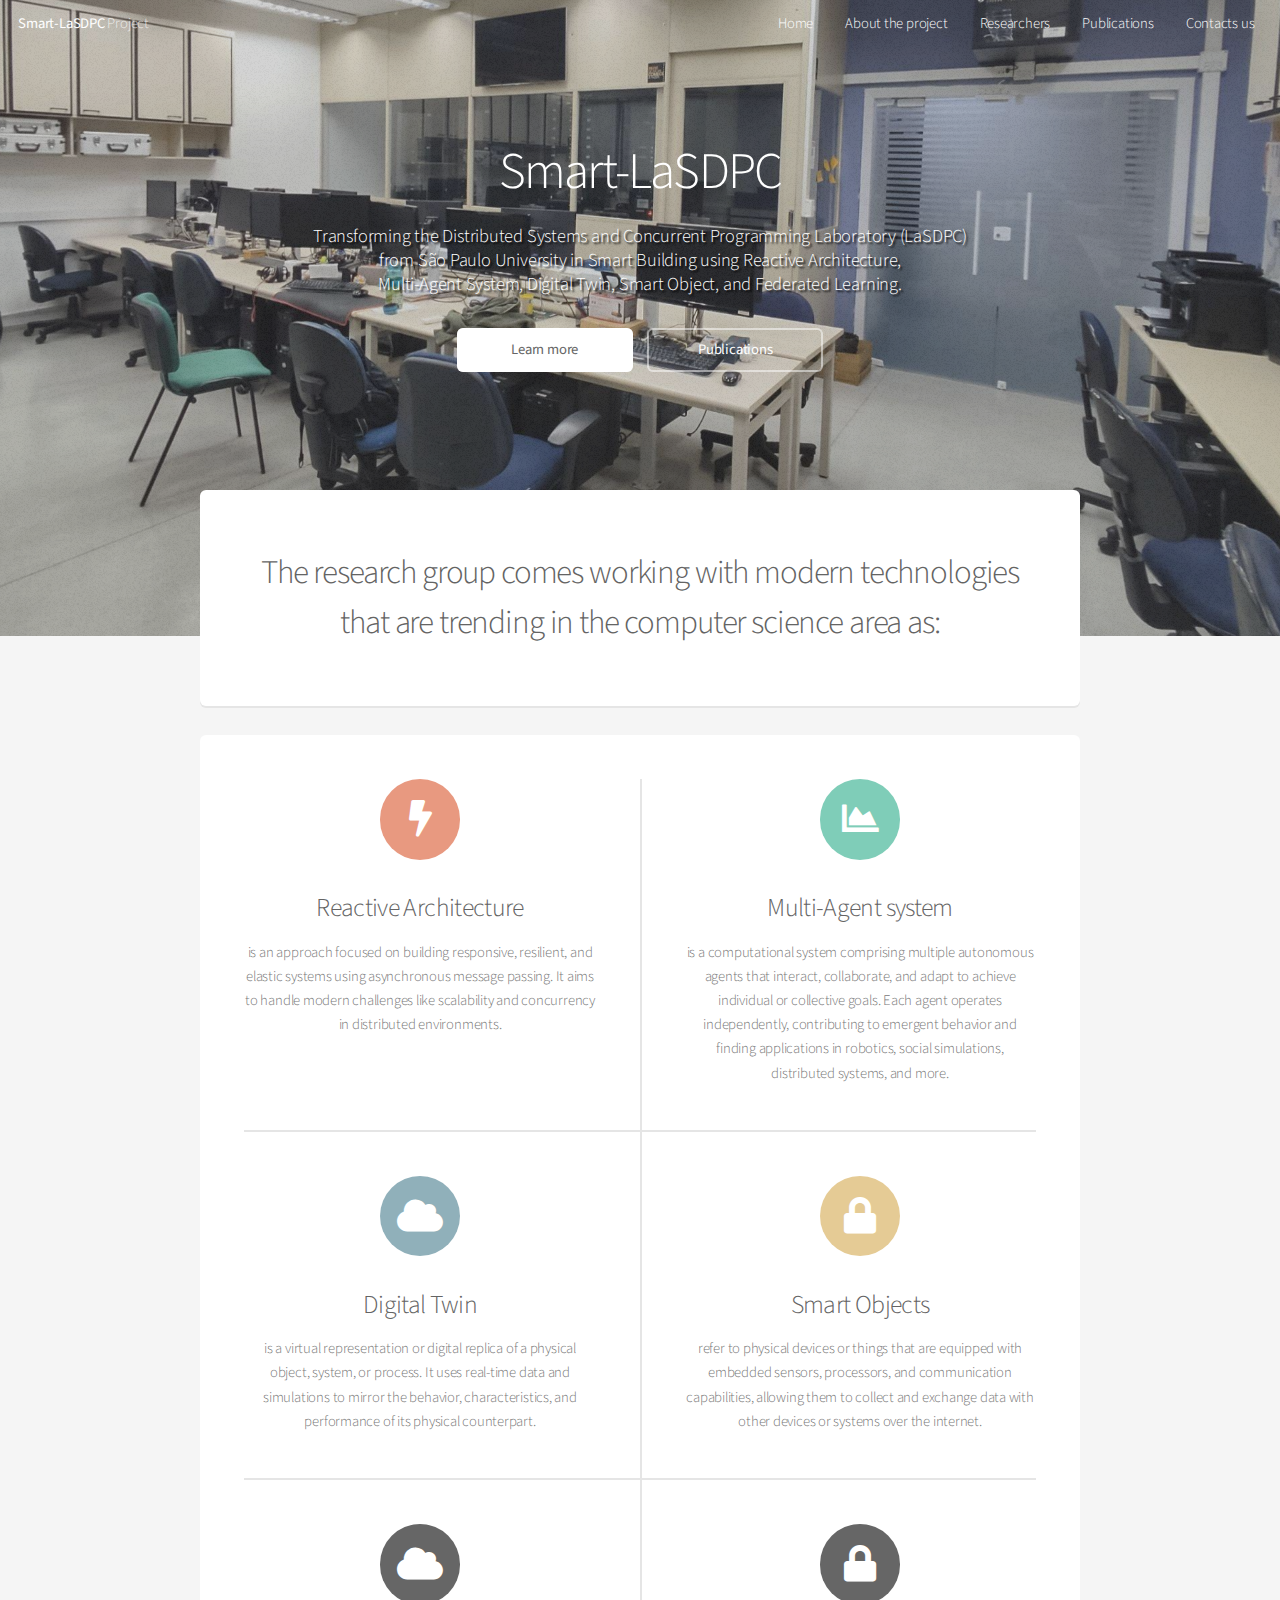
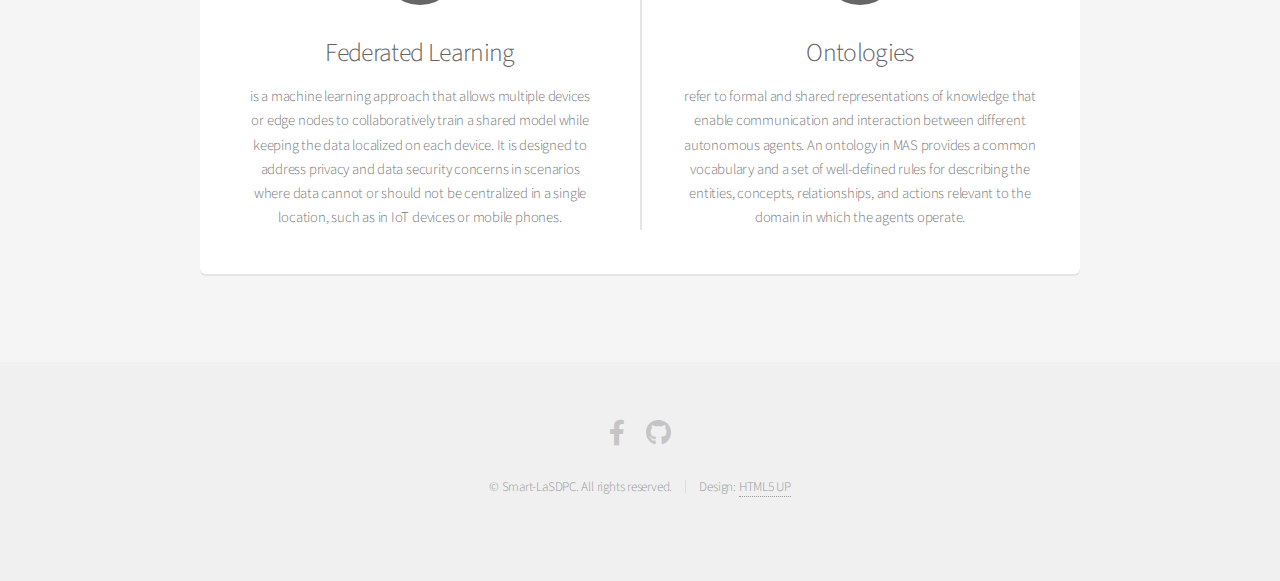
<file: index.html>
<!DOCTYPE HTML>
<!--
	Smart LaSDPC
	html5up.net | @ajlkn
	Free for personal and commercial use under the CCA 3.0 license (html5up.net/license)
-->
<html>
	<head>
		<title>Smart LaSDPC</title>
		<meta charset="utf-8" />
		<meta name="viewport" content="width=device-width, initial-scale=1, user-scalable=no" />
		<link rel="stylesheet" href="assets/css/main.css" /> 
		<meta name="description" content="Smart Building project that consists in monitoring context-aware of LaSDPC from ICMC-USP"/>
  		<meta name="keywords" content="iot, context-aware, smart building, reactive architecture"/>
  		<meta name="author" content="LaSDPC"/>
  		<link rel="shortcut icon" href="images/favicon.png" type="image/x-icon" />
	</head>
	<body class="landing is-preload">
		<div id="page-wrapper">

			<!-- Header -->
				<header id="header" class="alt">
					<h1><a href="index.html">Smart-LaSDPC</a> Project</h1>
					<nav id="nav">
						<ul>
							<li><a href="index.html">Home</a></li>
							<li><a href="about-project.html">About the project</a> </li>
							<li><a href="researchers.html">Researchers</a> </li>
							<li><a href="publications.html">Publications</a></li>
							<li><a href="contact-us.html">Contacts us</a></li>
						</ul>
					</nav>
				</header>

			<!-- Banner -->
				<section id="banner">
					<h2>Smart-LaSDPC</h2>					
					<p style="text-shadow: 2px 2px 2px #000000;">Transforming the Distributed Systems and Concurrent Programming Laboratory (LaSDPC)<br>from São Paulo University in Smart Building using Reactive Architecture,<br> Multi-Agent System, Digital Twin, Smart Object, and Federated Learning.</p>				
					
					<ul class="actions special">
						<li><a href="about-project.html" class="button primary">Learn more</a></li>
						<li><a href="publications.html" class="button">Publications</a></li>
					</ul>
				</section>

			<!-- Main -->
				<section id="main" class="container">

					<section class="box special">
						<header class="major">
							<h2>The research group comes working with modern technologies that are trending in the computer science area as:</h2>							
						</header>
						<!--span class="image featured"><img src="images/pic01.jpg" alt="" /></span-->
					</section>

					<section class="box special features">
						<div class="features-row">
							<section>
								<span class="icon solid major fa-bolt accent2"></span>
								<h3>Reactive Architecture</h3>
								<p> is an approach focused on building responsive, resilient, and elastic systems using asynchronous message passing. It aims to handle modern challenges like scalability and concurrency in distributed environments.</p>
							</section>
							<section>
								<span class="icon solid major fa-chart-area accent3"></span>
								<h3>Multi-Agent system</h3>
								<p> is a computational system comprising multiple autonomous agents that interact, collaborate, and adapt to achieve individual or collective goals. Each agent operates independently, contributing to emergent behavior and finding applications in robotics, social simulations, distributed systems, and more.</p>
							</section>
						</div>
						<div class="features-row">
							<section>
								<span class="icon solid major fa-cloud accent4"></span>
								<h3>Digital Twin</h3>
								<p>is a virtual representation or digital replica of a physical object, system, or process. It uses real-time data and simulations to mirror the behavior, characteristics, and performance of its physical counterpart.</p>
							</section>
							<section>
								<span class="icon solid major fa-lock accent5"></span>
								<h3>Smart Objects</h3>
								<p>refer to physical devices or things that are equipped with embedded sensors, processors, and communication capabilities, allowing them to collect and exchange data with other devices or systems over the internet.</p>
							</section>
						</div>
						<div class="features-row">
							<section>
								<span class="icon solid major fa-cloud accent6"></span>
								<h3>Federated Learning</h3>
								<p>is a machine learning approach that allows multiple devices or edge nodes to collaboratively train a shared model while keeping the data localized on each device. It is designed to address privacy and data security concerns in scenarios where data cannot or should not be centralized in a single location, such as in IoT devices or mobile phones.</p>
							</section>
							<section>
								<span class="icon solid major fa-lock accent7"></span>
								<h3>Ontologies</h3>
								<p>refer to formal and shared representations of knowledge that enable communication and interaction between different autonomous agents. An ontology in MAS provides a common vocabulary and a set of well-defined rules for describing the entities, concepts, relationships, and actions relevant to the domain in which the agents operate.</p>
							</section>
						</div>						
					</section>

					<!--div class="row">
						<div class="col-6 col-12-narrower">

							<section class="box special">
								<span class="image featured"><img src="images/pic02.jpg" alt="" /></span>
								<h3>Sed lorem adipiscing</h3>
								<p>Integer volutpat ante et accumsan commophasellus sed aliquam feugiat lorem aliquet ut enim rutrum phasellus iaculis accumsan dolore magna aliquam veroeros.</p>
								<ul class="actions special">
									<li><a href="#" class="button alt">Learn More</a></li>
								</ul>
							</section>

						</div>
						<div class="col-6 col-12-narrower">

							<section class="box special">
								<span class="image featured"><img src="images/pic03.jpg" alt="" /></span>
								<h3>Accumsan integer</h3>
								<p>Integer volutpat ante et accumsan commophasellus sed aliquam feugiat lorem aliquet ut enim rutrum phasellus iaculis accumsan dolore magna aliquam veroeros.</p>
								<ul class="actions special">
									<li><a href="#" class="button alt">Learn More</a></li>
								</ul>
							</section>

						</div>
					</div-->

				</section>

			<!-- CTA -->
				<!--section id="cta">

					<h2>Sign up for beta access</h2>
					<p>Blandit varius ut praesent nascetur eu penatibus nisi risus faucibus nunc.</p>

					<form>
						<div class="row gtr-50 gtr-uniform">
							<div class="col-8 col-12-mobilep">
								<input type="email" name="email" id="email" placeholder="Email Address" />
							</div>
							<div class="col-4 col-12-mobilep">
								<input type="submit" value="Sign Up" class="fit" />
							</div>
						</div>
					</form>

				</section-->

			<!-- Footer -->
			<footer id="footer">
					<ul class="icons">
						<!--li><a href="#" class="icon brands fa-twitter"><span class="label">Twitter</span></a></li-->
						<li><a href="https://www.facebook.com/lasdpc.icmc" class="icon brands fa-facebook-f"><span class="label">Facebook</span></a></li>
						<!--li><a href="#" class="icon brands fa-instagram"><span class="label">Instagram</span></a></li-->
						<li><a href="https://github.com/Smart-LaSDPC" class="icon brands fa-github"><span class="label">Github</span></a></li>
						<!--li><a href="#" class="icon brands fa-dribbble"><span class="label">Dribbble</span></a></li-->
						<!--li><a href="#" class="icon brands fa-google-plus"><span class="label">Google+</span></a></li-->
					</ul>
					<ul class="copyright">
						<li>&copy; Smart-LaSDPC. All rights reserved.</li><li>Design: <a href="http://html5up.net">HTML5 UP</a></li>
					</ul>				
			</footer>	

		</div>

		<!-- Scripts -->
			<script src="assets/js/jquery.min.js"></script>
			<script src="assets/js/jquery.dropotron.min.js"></script>
			<script src="assets/js/jquery.scrollex.min.js"></script>
			<script src="assets/js/browser.min.js"></script>
			<script src="assets/js/breakpoints.min.js"></script>
			<script src="assets/js/util.js"></script>
			<script src="assets/js/main.js"></script>

	</body>
</html>
</file>
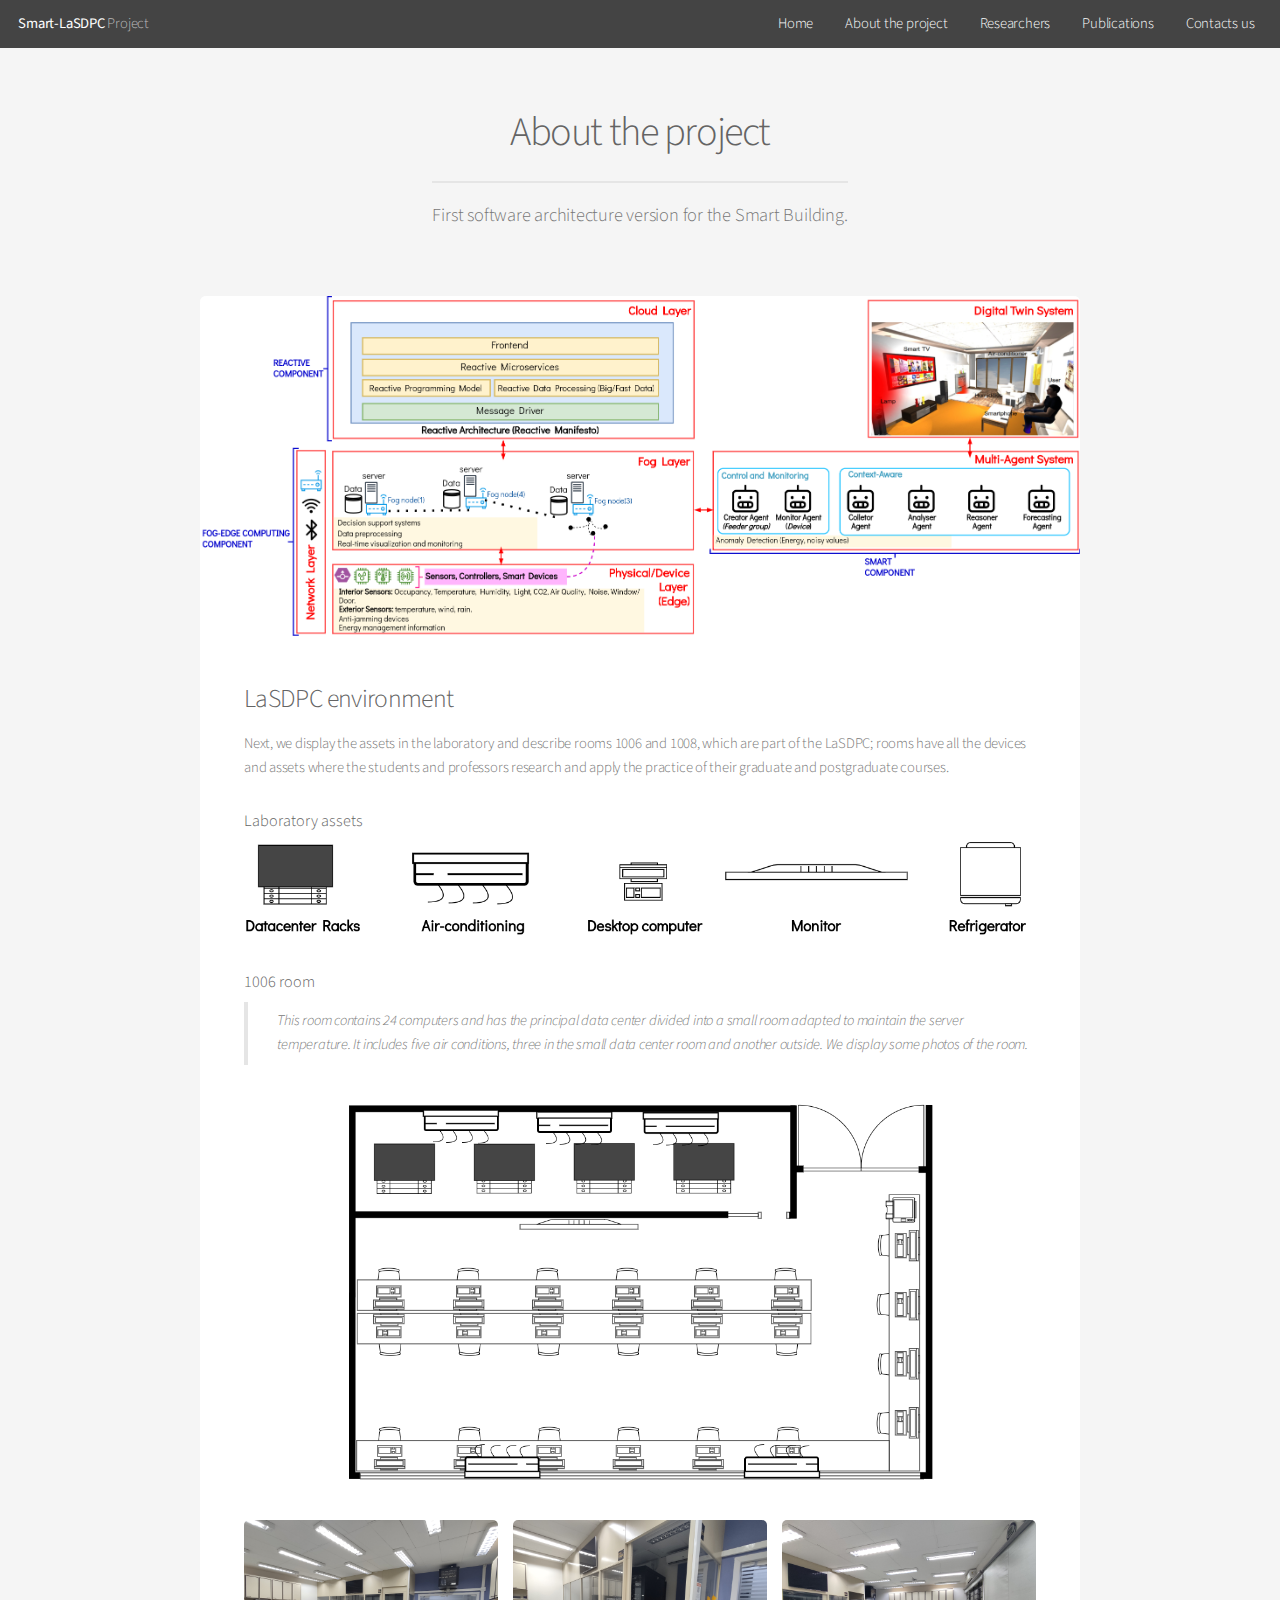
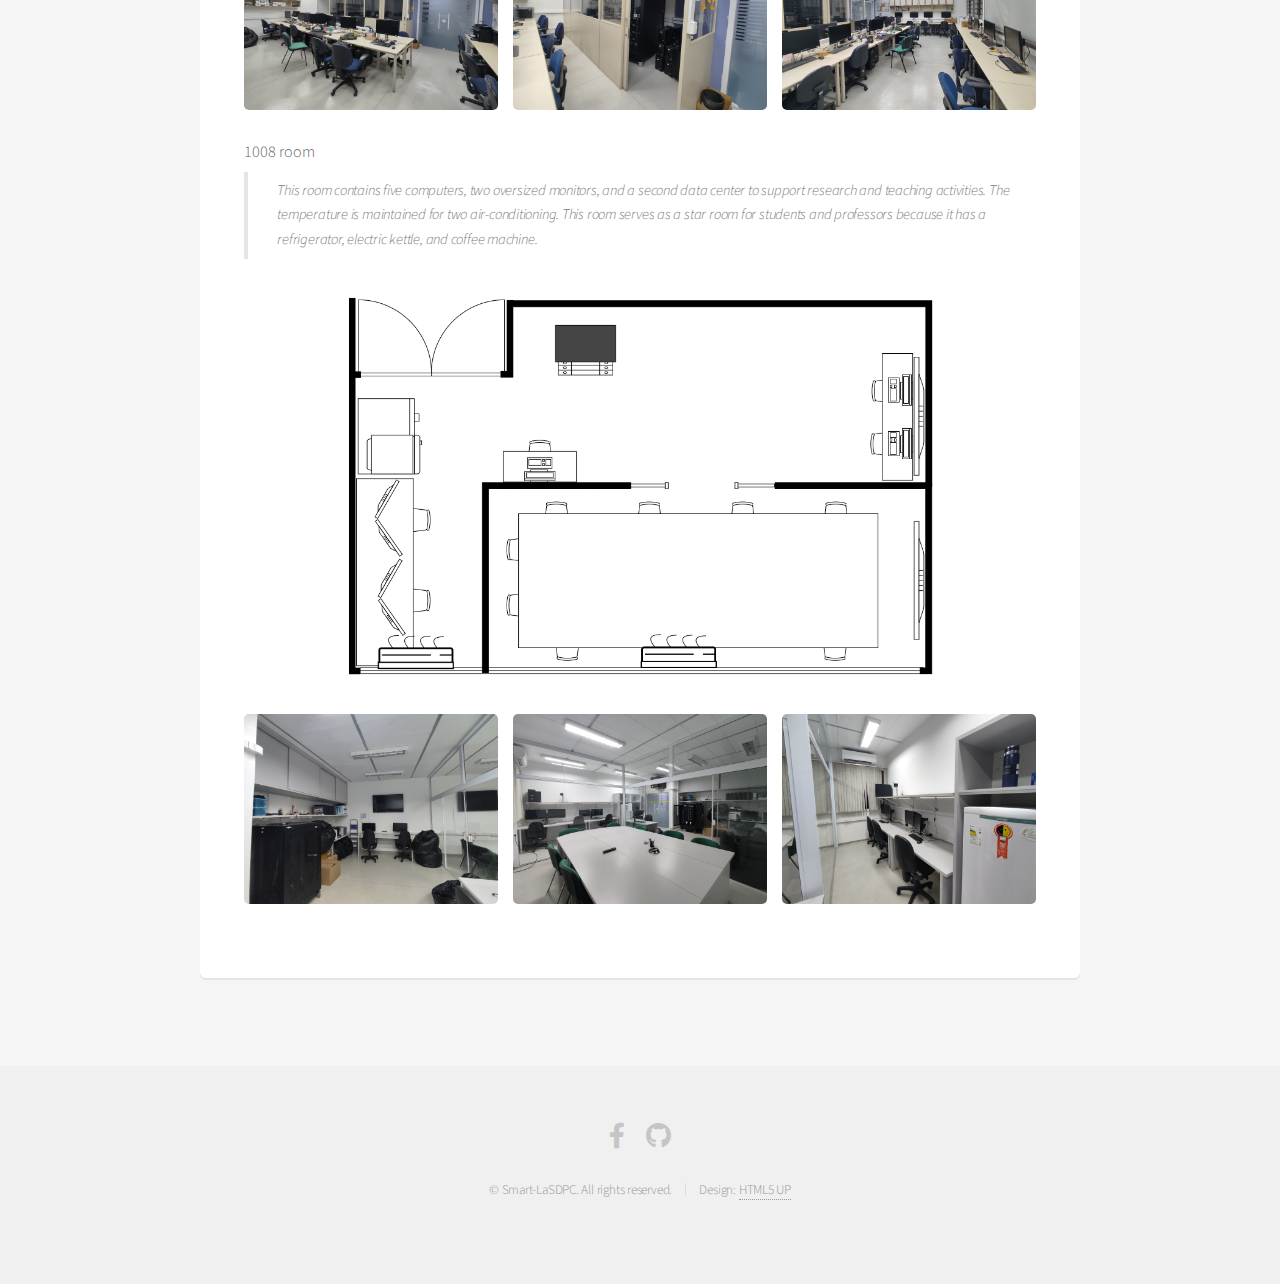
<file: about-project.html>
<!DOCTYPE HTML>
<!--
	Alpha by HTML5 UP
	html5up.net | @ajlkn
	Free for personal and commercial use under the CCA 3.0 license (html5up.net/license)
-->
<html>
	<head>
		<title>About the project</title>
		<meta charset="utf-8" />
		<meta name="viewport" content="width=device-width, initial-scale=1, user-scalable=no" />
		<link rel="stylesheet" href="assets/css/main.css" /> 
		<link rel="stylesheet" href="assets/css/popun.css" /> 
		<link rel="shortcut icon" href="images/favicon.png" type="image/x-icon" /> 

	</head>
	<body class="is-preload">
		<div id="page-wrapper">
		
			<!-- Header -->
				<header id="header">
					<h1><a href="index.html">Smart-LaSDPC</a> Project</h1>
					<nav id="nav">
						<ul>
							<li><a href="index.html">Home</a></li>
							<li><a href="about-project.html">About the project</a> </li>
							<li><a href="researchers.html">Researchers</a> </li>
							<li><a href="publications.html">Publications</a></li>
							<li><a href="contact-us.html">Contacts us</a></li>
						</ul>
					</nav>
				</header>

			<!-- Main -->
				<section id="main" class="container">
					<header>
						<h2>About the project</h2>
						<p>First software architecture version for the Smart Building.</p>
					</header>
					<div class="box">
						<span class="image featured"><img src="images/smart_lasdpc_architecture_v1.png" alt="" /></span>
						<!-- h3>Abstract</h3>
						<p>Cep risus aliquam gravida cep ut lacus amet. Adipiscing faucibus nunc placerat. Tempus adipiscing turpis non blandit accumsan eget lacinia nunc integer interdum amet aliquam ut orci non col ut ut praesent. Semper amet interdum mi. Phasellus enim laoreet ac ac commodo faucibus faucibus. Curae ante vestibulum ante. Blandit. Ante accumsan nisi eu placerat gravida placerat adipiscing in risus fusce vitae ac mi accumsan nunc in accumsan tempor blandit aliquet aliquet lobortis. Ultricies blandit lobortis praesent turpis. Adipiscing accumsan adipiscing adipiscing ac lacinia cep. Orci blandit a iaculis adipiscing ac. Vivamus ornare laoreet odio vis praesent nunc lorem mi. Erat. Tempus sem faucibus ac id. Vis in blandit. Nascetur ultricies blandit ac. Arcu aliquam. Accumsan mi eget adipiscing nulla. Non vestibulum ac interdum condimentum semper commodo massa arcu.</p-->



						<div class="row">
							<div class="row-6 row-12-mobilep">
								<h3>LaSDPC environment</h3>
								<p>Next, we display the assets in the laboratory and describe rooms 1006 and 1008, which are part of the LaSDPC; rooms have all the devices and assets where the students and professors research and apply the practice of their graduate and postgraduate courses.</p>
								<h4>Laboratory assets</h4>
								<span class="image fit"><img src="images/assets_icmc_lasdpc_labs.png" alt="" /></span>

								<h4>1006 room</h4>
								<blockquote>This room contains 24 computers and has the principal data center divided into a small room adapted to maintain the server temperature. It includes five air conditions, three in the small data center room and another outside. We display some photos of the room.</blockquote>
								<!-- Image -->							
									<span class="image fit"><img width="100%" src="images/icmc_lasdpc_lab_1006.png" alt="" /></span>
									<div class="box alt">
										<div class="row gtr-50 gtr-uniform">
											<div class="col-4"><span class="image fit popun">
												<img src="images/lab-images/lasdpc_1006_1.jpg" alt="Lab 1006" />
											</span></div>
											<div class="col-4"><span class="image fit popun">
												<img src="images/lab-images/lasdpc_1006_2.jpg" alt="Lab 1006" />
											</span></div>
											<div class="col-4"><span class="image fit popun">
												<img src="images/lab-images/lasdpc_1006_3.jpg" alt="Lab 1006" />
											</span></div>
										</div>
									</div>
								
								<h4>1008 room</h4>
								<blockquote>This room contains five computers, two oversized monitors, and a second data center to support research and teaching activities. The temperature is maintained for two air-conditioning. This room serves as a star room for students and professors because it has a refrigerator, electric kettle, and coffee machine.</blockquote>
								<!-- Image -->							
									<span class="image fit"><img src="images/icmc_lasdpc_lab_1008.png" alt="" /></span>
									<div class="box alt">
										<div class="row gtr-50 gtr-uniform">
											<div class="col-4">
												<span class="image fit popun">
													<img src="images/lab-images/lasdpc_1008_1.jpg" alt="Lab 1008" />
												</span>
											</div>
											<div class="col-4">
												<span class="image fit popun">
													<img src="images/lab-images/lasdpc_1008_2.jpg" alt="Lab 1008" />
												</span>
											</div>
											<div class="col-4">
												<span class="image fit popun">
													<img src="images/lab-images/lasdpc_1008_3.jpg" alt="Lab 1008" />
												</span>
											</div>
										</div>
									</div>

							</div>

						</div>
					</div>
				</section>


<!-- The Modal -->
<div id="myModal" class="modal">
  <span class="close">&times;</span>
  <img id="img01" class="modal-content">
  <div id="caption"></div>
</div>

















			<!-- Footer -->
			<footer id="footer">
					<ul class="icons">
						<!--li><a href="#" class="icon brands fa-twitter"><span class="label">Twitter</span></a></li-->
						<li><a href="https://www.facebook.com/lasdpc.icmc" class="icon brands fa-facebook-f"><span class="label">Facebook</span></a></li>
						<!--li><a href="#" class="icon brands fa-instagram"><span class="label">Instagram</span></a></li-->
						<li><a href="https://github.com/Smart-LaSDPC" class="icon brands fa-github"><span class="label">Github</span></a></li>
						<!--li><a href="#" class="icon brands fa-dribbble"><span class="label">Dribbble</span></a></li-->
						<!--li><a href="#" class="icon brands fa-google-plus"><span class="label">Google+</span></a></li-->
					</ul>
					<ul class="copyright">
						<li>&copy; Smart-LaSDPC. All rights reserved.</li><li>Design: <a href="http://html5up.net">HTML5 UP</a></li>
					</ul>				
			</footer>

		</div>

		<!-- Scripts -->

			<script src="assets/js/jquery.min.js"></script>
			<script src="assets/js/jquery.dropotron.min.js"></script>
			<script src="assets/js/jquery.scrollex.min.js"></script>
			<script src="assets/js/browser.min.js"></script>
			<script src="assets/js/breakpoints.min.js"></script>
			<script src="assets/js/util.js"></script>
			<script src="assets/js/main.js"></script>
			<script src="assets/js/popun.js"></script>

			<script></script>

	</body>
</html>
</file>
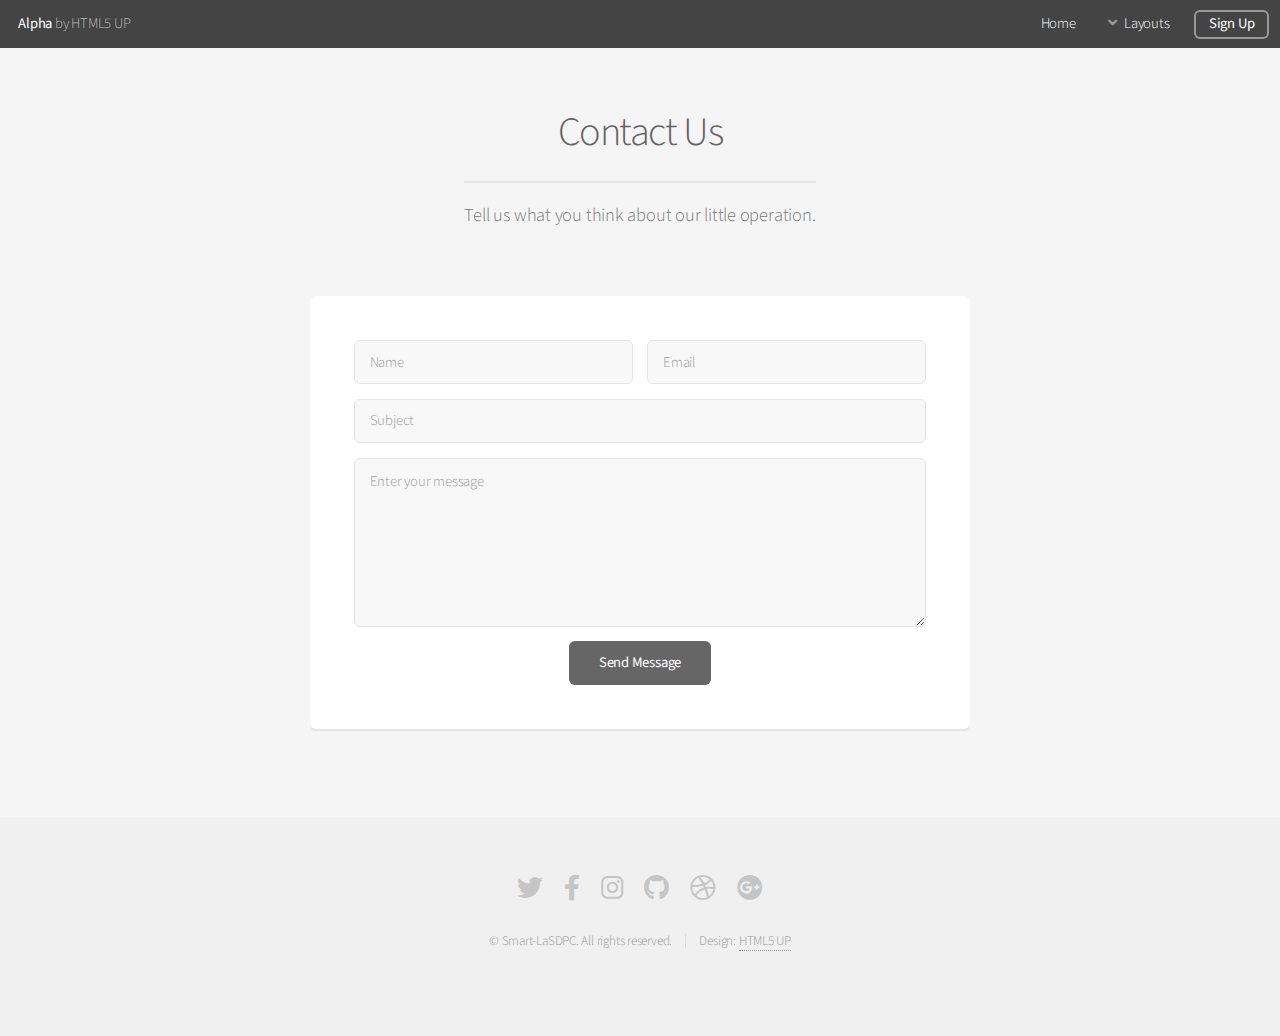
<file: contact.html>
<!DOCTYPE HTML>
<!--
	Alpha by HTML5 UP
	html5up.net | @ajlkn
	Free for personal and commercial use under the CCA 3.0 license (html5up.net/license)
-->
<html>
	<head>
		<title>Contact - Alpha by HTML5 UP</title>
		<meta charset="utf-8" />
		<meta name="viewport" content="width=device-width, initial-scale=1, user-scalable=no" />
		<link rel="stylesheet" href="assets/css/main.css" /> 
<link rel="shortcut icon" href="images/favicon.png" type="image/x-icon" /> 
	</head>
	<body class="is-preload">
		<div id="page-wrapper">

			<!-- Header -->
				<header id="header">
					<h1><a href="index.html">Alpha</a> by HTML5 UP</h1>
					<nav id="nav">
						<ul>
							<li><a href="index.html">Home</a></li>
							<li>
								<a href="#" class="icon solid fa-angle-down">Layouts</a>
								<ul>
									<li><a href="generic.html">Generic</a></li>
									<li><a href="contact.html">Contact</a></li>
									<li><a href="elements.html">Elements</a></li>
									<li>
										<a href="#">Submenu</a>
										<ul>
											<li><a href="#">Option One</a></li>
											<li><a href="#">Option Two</a></li>
											<li><a href="#">Option Three</a></li>
											<li><a href="#">Option Four</a></li>
										</ul>
									</li>
								</ul>
							</li>
							<li><a href="#" class="button">Sign Up</a></li>
						</ul>
					</nav>
				</header>

			<!-- Main -->
				<section id="main" class="container medium">
					<header>
						<h2>Contact Us</h2>
						<p>Tell us what you think about our little operation.</p>
					</header>
					<div class="box">
						<form method="post" action="#">
							<div class="row gtr-50 gtr-uniform">
								<div class="col-6 col-12-mobilep">
									<input type="text" name="name" id="name" value="" placeholder="Name" />
								</div>
								<div class="col-6 col-12-mobilep">
									<input type="email" name="email" id="email" value="" placeholder="Email" />
								</div>
								<div class="col-12">
									<input type="text" name="subject" id="subject" value="" placeholder="Subject" />
								</div>
								<div class="col-12">
									<textarea name="message" id="message" placeholder="Enter your message" rows="6"></textarea>
								</div>
								<div class="col-12">
									<ul class="actions special">
										<li><input type="submit" value="Send Message" /></li>
									</ul>
								</div>
							</div>
						</form>
					</div>
				</section>

			<!-- Footer -->
				<footer id="footer">
					<ul class="icons">
						<li><a href="#" class="icon brands fa-twitter"><span class="label">Twitter</span></a></li>
						<li><a href="#" class="icon brands fa-facebook-f"><span class="label">Facebook</span></a></li>
						<li><a href="#" class="icon brands fa-instagram"><span class="label">Instagram</span></a></li>
						<li><a href="#" class="icon brands fa-github"><span class="label">Github</span></a></li>
						<li><a href="#" class="icon brands fa-dribbble"><span class="label">Dribbble</span></a></li>
						<li><a href="#" class="icon brands fa-google-plus"><span class="label">Google+</span></a></li>
					</ul>
					<ul class="copyright">
						<li>&copy; Smart-LaSDPC. All rights reserved.</li><li>Design: <a href="http://html5up.net">HTML5 UP</a></li>
					</ul>
				</footer>

		</div>

		<!-- Scripts -->
			<script src="assets/js/jquery.min.js"></script>
			<script src="assets/js/jquery.dropotron.min.js"></script>
			<script src="assets/js/jquery.scrollex.min.js"></script>
			<script src="assets/js/browser.min.js"></script>
			<script src="assets/js/breakpoints.min.js"></script>
			<script src="assets/js/util.js"></script>
			<script src="assets/js/main.js"></script>

	</body>
</html>
</file>
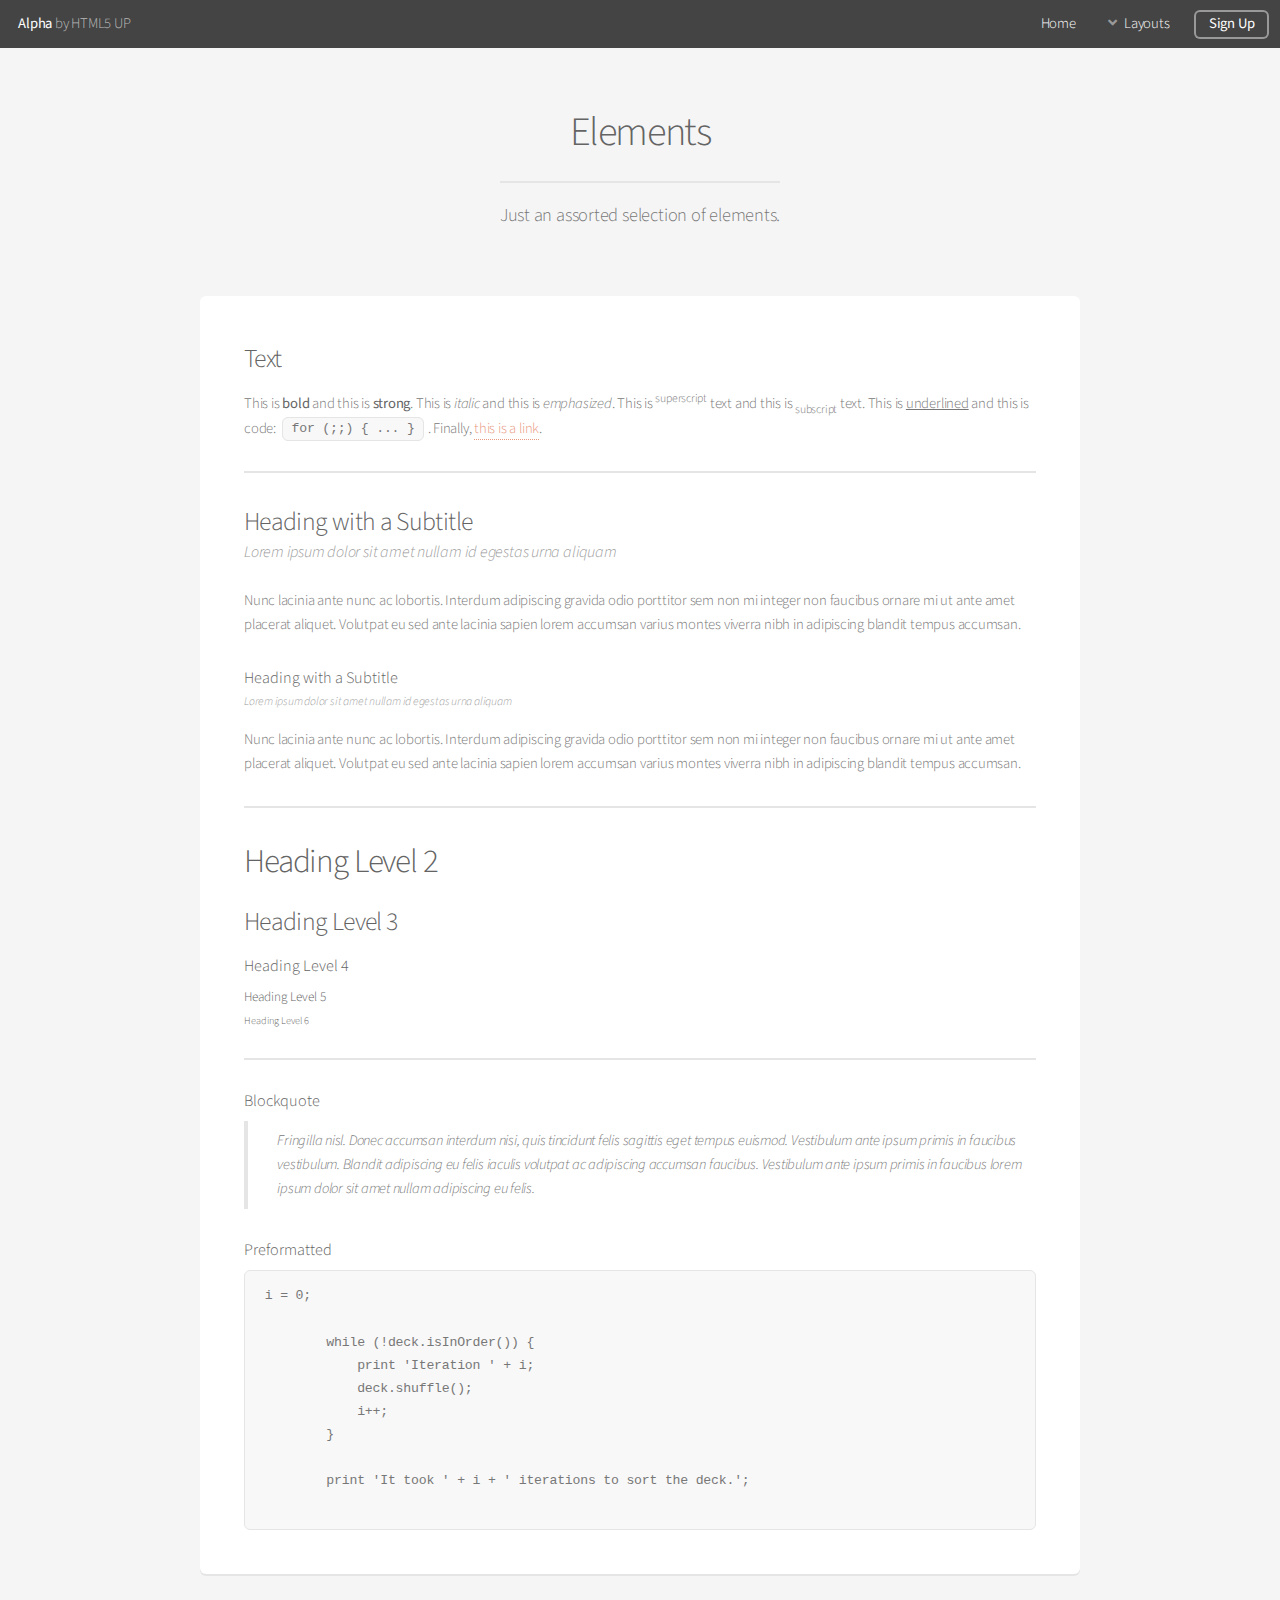
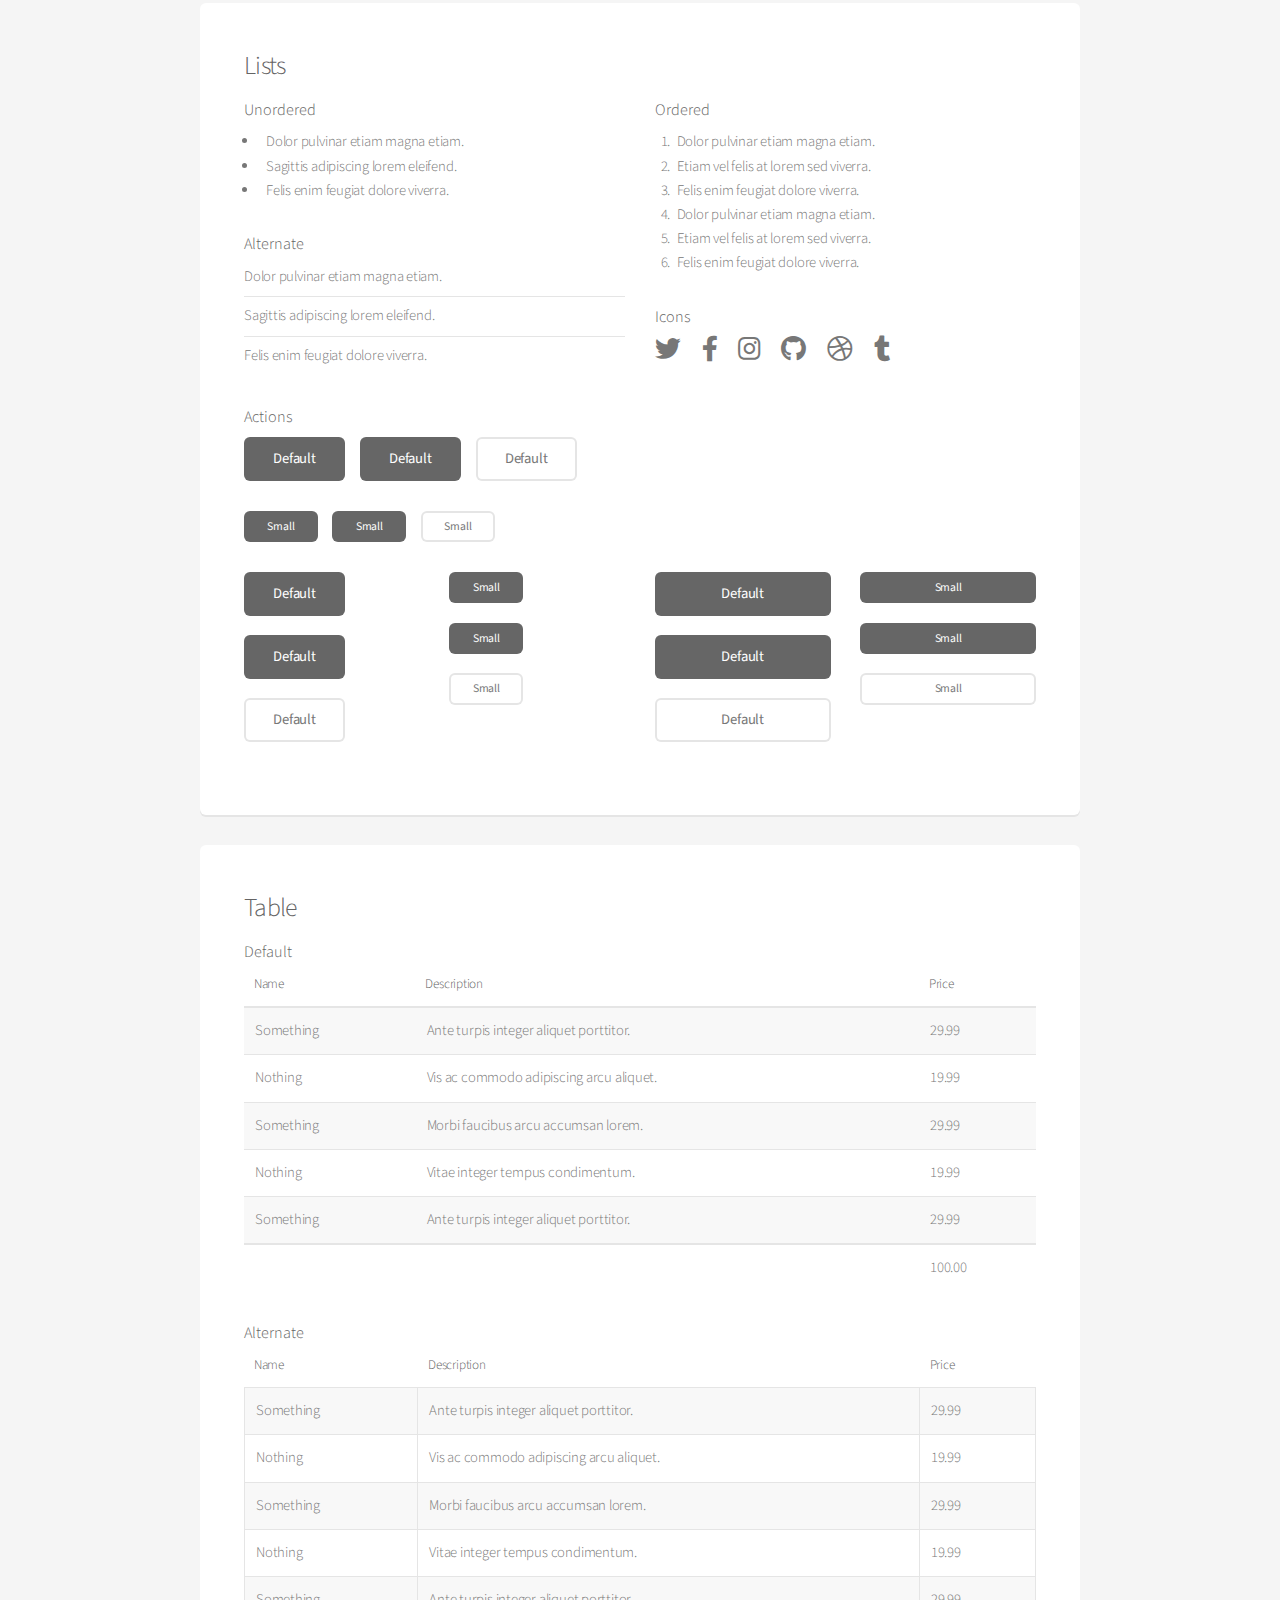
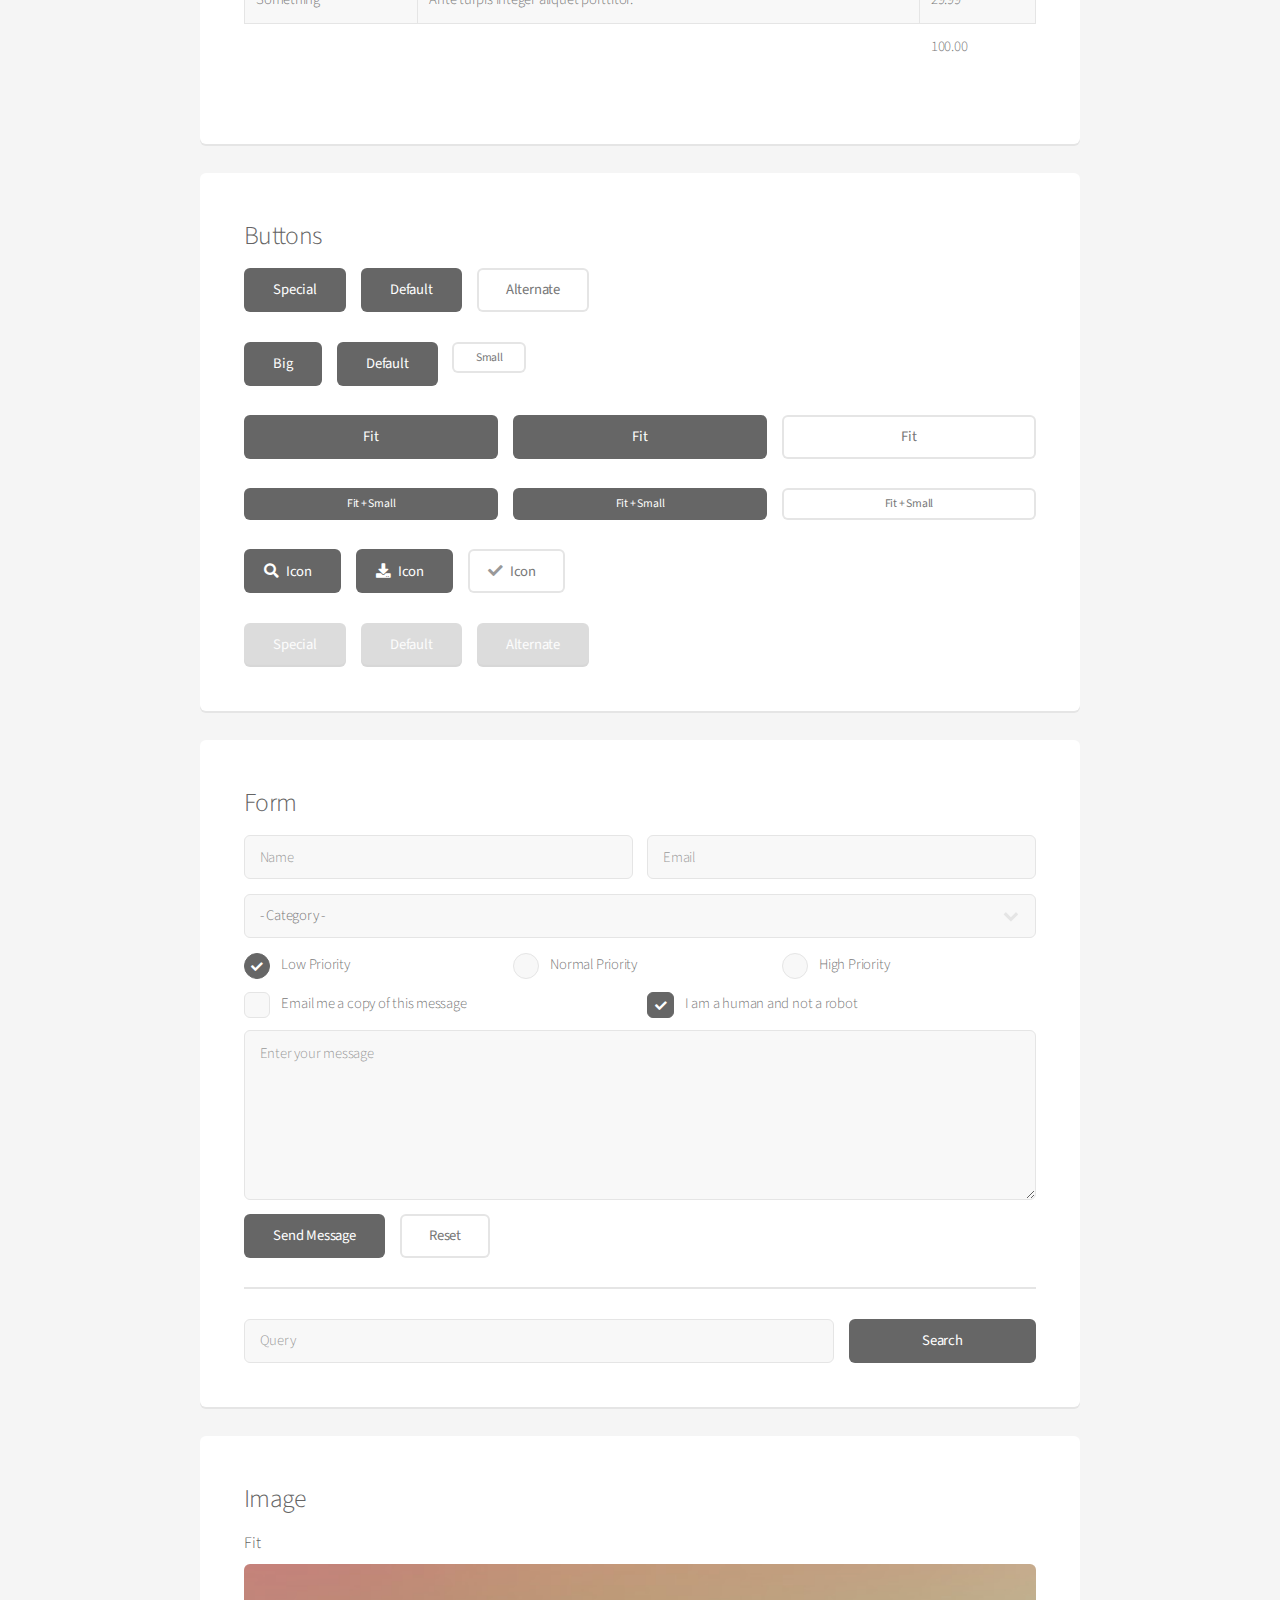
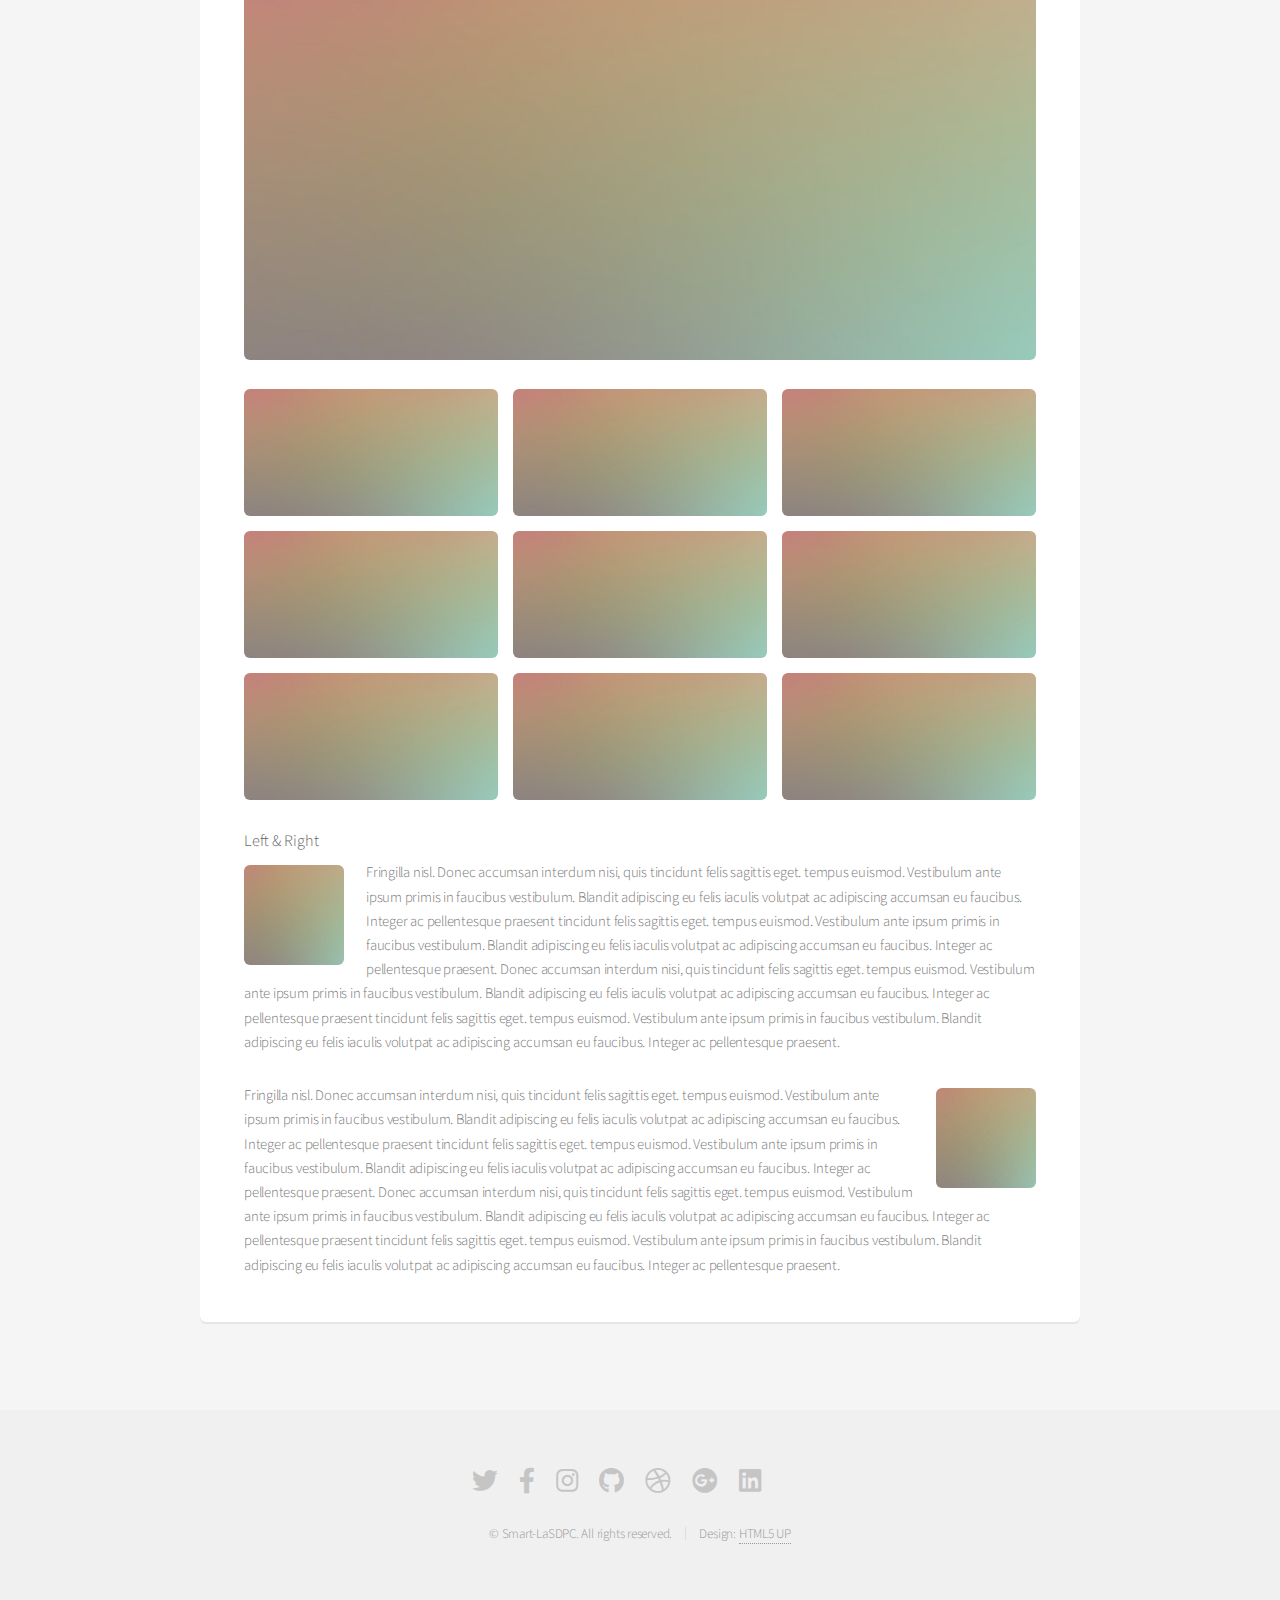
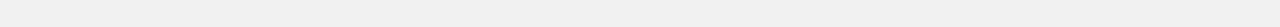
<file: elements.html>
<!DOCTYPE HTML>
<!--
	Alpha by HTML5 UP
	html5up.net | @ajlkn
	Free for personal and commercial use under the CCA 3.0 license (html5up.net/license)
-->
<html>
	<head>
		<title>Elements - Alpha by HTML5 UP</title>
		<meta charset="utf-8" />
		<meta name="viewport" content="width=device-width, initial-scale=1, user-scalable=no" />
		<link rel="stylesheet" href="assets/css/main.css" /> 
<link rel="shortcut icon" href="images/favicon.png" type="image/x-icon" /> 
	</head>
	<body class="is-preload">
		<div id="page-wrapper">

			<!-- Header -->
				<header id="header">
					<h1><a href="index.html">Alpha</a> by HTML5 UP</h1>
					<nav id="nav">
						<ul>
							<li><a href="index.html">Home</a></li>
							<li>
								<a href="#" class="icon solid fa-angle-down">Layouts</a>
								<ul>
									<li><a href="generic.html">Generic</a></li>
									<li><a href="contact.html">Contact</a></li>
									<li><a href="elements.html">Elements</a></li>
									<li>
										<a href="#">Submenu</a>
										<ul>
											<li><a href="#">Option One</a></li>
											<li><a href="#">Option Two</a></li>
											<li><a href="#">Option Three</a></li>
											<li><a href="#">Option Four</a></li>
										</ul>
									</li>
								</ul>
							</li>
							<li><a href="#" class="button">Sign Up</a></li>
						</ul>
					</nav>
				</header>

			<!-- Main -->
				<section id="main" class="container">
					<header>
						<h2>Elements</h2>
						<p>Just an assorted selection of elements.</p>
					</header>
					<div class="row">
						<div class="col-12">

							<!-- Text -->
								<section class="box">
									<h3>Text</h3>
									<p>This is <b>bold</b> and this is <strong>strong</strong>. This is <i>italic</i> and this is <em>emphasized</em>.
									This is <sup>superscript</sup> text and this is <sub>subscript</sub> text.
									This is <u>underlined</u> and this is code: <code>for (;;) { ... }</code>. Finally, <a href="#">this is a link</a>.</p>

									<hr />

									<header>
										<h3>Heading with a Subtitle</h3>
										<p>Lorem ipsum dolor sit amet nullam id egestas urna aliquam</p>
									</header>
									<p>Nunc lacinia ante nunc ac lobortis. Interdum adipiscing gravida odio porttitor sem non mi integer non faucibus ornare mi ut ante amet placerat aliquet. Volutpat eu sed ante lacinia sapien lorem accumsan varius montes viverra nibh in adipiscing blandit tempus accumsan.</p>
									<header>
										<h4>Heading with a Subtitle</h4>
										<p>Lorem ipsum dolor sit amet nullam id egestas urna aliquam</p>
									</header>
									<p>Nunc lacinia ante nunc ac lobortis. Interdum adipiscing gravida odio porttitor sem non mi integer non faucibus ornare mi ut ante amet placerat aliquet. Volutpat eu sed ante lacinia sapien lorem accumsan varius montes viverra nibh in adipiscing blandit tempus accumsan.</p>

									<hr />

									<h2>Heading Level 2</h2>
									<h3>Heading Level 3</h3>
									<h4>Heading Level 4</h4>
									<h5>Heading Level 5</h5>
									<h6>Heading Level 6</h6>

									<hr />

									<h4>Blockquote</h4>
									<blockquote>Fringilla nisl. Donec accumsan interdum nisi, quis tincidunt felis sagittis eget tempus euismod. Vestibulum ante ipsum primis in faucibus vestibulum. Blandit adipiscing eu felis iaculis volutpat ac adipiscing accumsan faucibus. Vestibulum ante ipsum primis in faucibus lorem ipsum dolor sit amet nullam adipiscing eu felis.</blockquote>

									<h4>Preformatted</h4>
									<pre>i = 0;

	while (!deck.isInOrder()) {
	    print 'Iteration ' + i;
	    deck.shuffle();
	    i++;
	}

	print 'It took ' + i + ' iterations to sort the deck.';
	</pre>
								</section>

						</div>
					</div>
					<div class="row">
						<div class="col-12">

							<!-- Lists -->
								<section class="box">
									<h3>Lists</h3>
									<div class="row">
										<div class="col-6 col-12-mobilep">

											<h4>Unordered</h4>
											<ul>
												<li>Dolor pulvinar etiam magna etiam.</li>
												<li>Sagittis adipiscing lorem eleifend.</li>
												<li>Felis enim feugiat dolore viverra.</li>
											</ul>

											<h4>Alternate</h4>
											<ul class="alt">
												<li>Dolor pulvinar etiam magna etiam.</li>
												<li>Sagittis adipiscing lorem eleifend.</li>
												<li>Felis enim feugiat dolore viverra.</li>
											</ul>

										</div>
										<div class="col-6 col-12-mobilep">

											<h4>Ordered</h4>
											<ol>
												<li>Dolor pulvinar etiam magna etiam.</li>
												<li>Etiam vel felis at lorem sed viverra.</li>
												<li>Felis enim feugiat dolore viverra.</li>
												<li>Dolor pulvinar etiam magna etiam.</li>
												<li>Etiam vel felis at lorem sed viverra.</li>
												<li>Felis enim feugiat dolore viverra.</li>
											</ol>

											<h4>Icons</h4>
											<ul class="icons">
												<li><a href="#" class="icon brands fa-twitter"><span class="label">Twitter</span></a></li>
												<li><a href="#" class="icon brands fa-facebook-f"><span class="label">Facebook</span></a></li>
												<li><a href="#" class="icon brands fa-instagram"><span class="label">Instagram</span></a></li>
												<li><a href="#" class="icon brands fa-github"><span class="label">Github</span></a></li>
												<li><a href="#" class="icon brands fa-dribbble"><span class="label">Dribbble</span></a></li>
												<li><a href="#" class="icon brands fa-tumblr"><span class="label">Tumblr</span></a></li>
											</ul>

										</div>
									</div>

									<h4>Actions</h4>
									<ul class="actions">
										<li><a href="#" class="button special">Default</a></li>
										<li><a href="#" class="button">Default</a></li>
										<li><a href="#" class="button alt">Default</a></li>
									</ul>
									<ul class="actions small">
										<li><a href="#" class="button special small">Small</a></li>
										<li><a href="#" class="button small">Small</a></li>
										<li><a href="#" class="button alt small">Small</a></li>
									</ul>
									<div class="row">
										<div class="col-3 col-6-narrower col-12-mobilep">
											<ul class="actions stacked">
												<li><a href="#" class="button special">Default</a></li>
												<li><a href="#" class="button">Default</a></li>
												<li><a href="#" class="button alt">Default</a></li>
											</ul>
										</div>
										<div class="col-3 col-6-narrower col-12-mobilep">
											<ul class="actions stacked">
												<li><a href="#" class="button special small">Small</a></li>
												<li><a href="#" class="button small">Small</a></li>
												<li><a href="#" class="button alt small">Small</a></li>
											</ul>
										</div>
										<div class="col-3 col-6-narrower col-12-mobilep">
											<ul class="actions stacked">
												<li><a href="#" class="button special fit">Default</a></li>
												<li><a href="#" class="button fit">Default</a></li>
												<li><a href="#" class="button alt fit">Default</a></li>
											</ul>
										</div>
										<div class="col-3 col-6-narrower col-12-mobilep">
											<ul class="actions stacked">
												<li><a href="#" class="button special small fit">Small</a></li>
												<li><a href="#" class="button small fit">Small</a></li>
												<li><a href="#" class="button alt small fit">Small</a></li>
											</ul>
										</div>
									</div>
								</section>

						</div>
					</div>
					<div class="row">
						<div class="col-12">

							<!-- Table -->
								<section class="box">
									<h3>Table</h3>

									<h4>Default</h4>
									<div class="table-wrapper">
										<table>
											<thead>
												<tr>
													<th>Name</th>
													<th>Description</th>
													<th>Price</th>
												</tr>
											</thead>
											<tbody>
												<tr>
													<td>Something</td>
													<td>Ante turpis integer aliquet porttitor.</td>
													<td>29.99</td>
												</tr>
												<tr>
													<td>Nothing</td>
													<td>Vis ac commodo adipiscing arcu aliquet.</td>
													<td>19.99</td>
												</tr>
												<tr>
													<td>Something</td>
													<td> Morbi faucibus arcu accumsan lorem.</td>
													<td>29.99</td>
												</tr>
												<tr>
													<td>Nothing</td>
													<td>Vitae integer tempus condimentum.</td>
													<td>19.99</td>
												</tr>
												<tr>
													<td>Something</td>
													<td>Ante turpis integer aliquet porttitor.</td>
													<td>29.99</td>
												</tr>
											</tbody>
											<tfoot>
												<tr>
													<td colspan="2"></td>
													<td>100.00</td>
												</tr>
											</tfoot>
										</table>
									</div>

									<h4>Alternate</h4>
									<div class="table-wrapper">
										<table class="alt">
											<thead>
												<tr>
													<th>Name</th>
													<th>Description</th>
													<th>Price</th>
												</tr>
											</thead>
											<tbody>
												<tr>
													<td>Something</td>
													<td>Ante turpis integer aliquet porttitor.</td>
													<td>29.99</td>
												</tr>
												<tr>
													<td>Nothing</td>
													<td>Vis ac commodo adipiscing arcu aliquet.</td>
													<td>19.99</td>
												</tr>
												<tr>
													<td>Something</td>
													<td> Morbi faucibus arcu accumsan lorem.</td>
													<td>29.99</td>
												</tr>
												<tr>
													<td>Nothing</td>
													<td>Vitae integer tempus condimentum.</td>
													<td>19.99</td>
												</tr>
												<tr>
													<td>Something</td>
													<td>Ante turpis integer aliquet porttitor.</td>
													<td>29.99</td>
												</tr>
											</tbody>
											<tfoot>
												<tr>
													<td colspan="2"></td>
													<td>100.00</td>
												</tr>
											</tfoot>
										</table>
									</div>
								</section>

						</div>
					</div>
					<div class="row">
						<div class="col-12">

							<!-- Buttons -->
								<section class="box">
									<h3>Buttons</h3>
									<ul class="actions">
										<li><a href="#" class="button special">Special</a></li>
										<li><a href="#" class="button">Default</a></li>
										<li><a href="#" class="button alt">Alternate</a></li>
									</ul>
									<ul class="actions">
										<li><a href="#" class="button special big">Big</a></li>
										<li><a href="#" class="button">Default</a></li>
										<li><a href="#" class="button alt small">Small</a></li>
									</ul>
									<ul class="actions fit">
										<li><a href="#" class="button special fit">Fit</a></li>
										<li><a href="#" class="button fit">Fit</a></li>
										<li><a href="#" class="button alt fit">Fit</a></li>
									</ul>
									<ul class="actions fit small">
										<li><a href="#" class="button special fit small">Fit + Small</a></li>
										<li><a href="#" class="button fit small">Fit + Small</a></li>
										<li><a href="#" class="button alt fit small">Fit + Small</a></li>
									</ul>
									<ul class="actions">
										<li><a href="#" class="button special icon solid fa-search">Icon</a></li>
										<li><a href="#" class="button icon solid fa-download">Icon</a></li>
										<li><a href="#" class="button alt icon solid fa-check">Icon</a></li>
									</ul>
									<ul class="actions">
										<li><span class="button special disabled">Special</span></li>
										<li><span class="button disabled">Default</span></li>
										<li><span class="button alt disabled">Alternate</span></li>
									</ul>
								</section>

						</div>
					</div>
					<div class="row">
						<div class="col-12">

							<!-- Form -->
								<section class="box">
									<h3>Form</h3>
									<form method="post" action="#">
										<div class="row gtr-uniform gtr-50">
											<div class="col-6 col-12-mobilep">
												<input type="text" name="name" id="name" value="" placeholder="Name" />
											</div>
											<div class="col-6 col-12-mobilep">
												<input type="email" name="email" id="email" value="" placeholder="Email" />
											</div>
											<div class="col-12">
												<select name="category" id="category">
													<option value="">- Category -</option>
													<option value="1">Manufacturing</option>
													<option value="1">Shipping</option>
													<option value="1">Administration</option>
													<option value="1">Human Resources</option>
												</select>
											</div>
											<div class="col-4 col-12-narrower">
												<input type="radio" id="priority-low" name="priority" checked>
												<label for="priority-low">Low Priority</label>
											</div>
											<div class="col-4 col-12-narrower">
												<input type="radio" id="priority-normal" name="priority">
												<label for="priority-normal">Normal Priority</label>
											</div>
											<div class="col-4 col-12-narrower">
												<input type="radio" id="priority-high" name="priority">
												<label for="priority-high">High Priority</label>
											</div>
											<div class="col-6 col-12-narrower">
												<input type="checkbox" id="copy" name="copy">
												<label for="copy">Email me a copy of this message</label>
											</div>
											<div class="col-6 col-12-narrower">
												<input type="checkbox" id="human" name="human" checked>
												<label for="human">I am a human and not a robot</label>
											</div>
											<div class="col-12">
												<textarea name="message" id="message" placeholder="Enter your message" rows="6"></textarea>
											</div>
											<div class="col-12">
												<ul class="actions">
													<li><input type="submit" value="Send Message" /></li>
													<li><input type="reset" value="Reset" class="alt" /></li>
												</ul>
											</div>
										</div>
									</form>

									<hr />

									<form method="post" action="#">
										<div class="row gtr-uniform gtr-50">
											<div class="col-9 col-12-mobilep">
												<input type="text" name="query" id="query" value="" placeholder="Query" />
											</div>
											<div class="col-3 col-12-mobilep">
												<input type="submit" value="Search" class="fit" />
											</div>
										</div>
									</form>
								</section>

						</div>
					</div>
					<div class="row">
						<div class="col-12">

							<!-- Image -->
								<section class="box">
									<h3>Image</h3>
									<h4>Fit</h4>
									<span class="image fit"><img src="images/pic04.jpg" alt="" /></span>
									<div class="box alt">
										<div class="row gtr-50 gtr-uniform">
											<div class="col-4"><span class="image fit"><img src="images/pic04.jpg" alt="" /></span></div>
											<div class="col-4"><span class="image fit"><img src="images/pic04.jpg" alt="" /></span></div>
											<div class="col-4"><span class="image fit"><img src="images/pic04.jpg" alt="" /></span></div>
											<div class="col-4"><span class="image fit"><img src="images/pic04.jpg" alt="" /></span></div>
											<div class="col-4"><span class="image fit"><img src="images/pic04.jpg" alt="" /></span></div>
											<div class="col-4"><span class="image fit"><img src="images/pic04.jpg" alt="" /></span></div>
											<div class="col-4"><span class="image fit"><img src="images/pic04.jpg" alt="" /></span></div>
											<div class="col-4"><span class="image fit"><img src="images/pic04.jpg" alt="" /></span></div>
											<div class="col-4"><span class="image fit"><img src="images/pic04.jpg" alt="" /></span></div>
										</div>
									</div>

									<h4>Left &amp; Right</h4>
									<p><span class="image left"><img src="images/pic05.jpg" alt="" /></span>Fringilla nisl. Donec accumsan interdum nisi, quis tincidunt felis sagittis eget. tempus euismod. Vestibulum ante ipsum primis in faucibus vestibulum. Blandit adipiscing eu felis iaculis volutpat ac adipiscing accumsan eu faucibus. Integer ac pellentesque praesent tincidunt felis sagittis eget. tempus euismod. Vestibulum ante ipsum primis in faucibus vestibulum. Blandit adipiscing eu felis iaculis volutpat ac adipiscing accumsan eu faucibus. Integer ac pellentesque praesent. Donec accumsan interdum nisi, quis tincidunt felis sagittis eget. tempus euismod. Vestibulum ante ipsum primis in faucibus vestibulum. Blandit adipiscing eu felis iaculis volutpat ac adipiscing accumsan eu faucibus. Integer ac pellentesque praesent tincidunt felis sagittis eget. tempus euismod. Vestibulum ante ipsum primis in faucibus vestibulum. Blandit adipiscing eu felis iaculis volutpat ac adipiscing accumsan eu faucibus. Integer ac pellentesque praesent.</p>
									<p><span class="image right"><img src="images/pic05.jpg" alt="" /></span>Fringilla nisl. Donec accumsan interdum nisi, quis tincidunt felis sagittis eget. tempus euismod. Vestibulum ante ipsum primis in faucibus vestibulum. Blandit adipiscing eu felis iaculis volutpat ac adipiscing accumsan eu faucibus. Integer ac pellentesque praesent tincidunt felis sagittis eget. tempus euismod. Vestibulum ante ipsum primis in faucibus vestibulum. Blandit adipiscing eu felis iaculis volutpat ac adipiscing accumsan eu faucibus. Integer ac pellentesque praesent. Donec accumsan interdum nisi, quis tincidunt felis sagittis eget. tempus euismod. Vestibulum ante ipsum primis in faucibus vestibulum. Blandit adipiscing eu felis iaculis volutpat ac adipiscing accumsan eu faucibus. Integer ac pellentesque praesent tincidunt felis sagittis eget. tempus euismod. Vestibulum ante ipsum primis in faucibus vestibulum. Blandit adipiscing eu felis iaculis volutpat ac adipiscing accumsan eu faucibus. Integer ac pellentesque praesent.</p>
								</section>

						</div>
					</div>
				</section>

			<!-- Footer -->
				<footer id="footer">
					<ul class="icons">
						<li><a href="#" class="icon brands fa-twitter"><span class="label">Twitter</span></a></li>
						<li><a href="#" class="icon brands fa-facebook-f"><span class="label">Facebook</span></a></li>
						<li><a href="#" class="icon brands fa-instagram"><span class="label">Instagram</span></a></li>
						<li><a href="#" class="icon brands fa-github"><span class="label">Github</span></a></li>
						<li><a href="#" class="icon brands fa-dribbble"><span class="label">Dribbble</span></a></li>
						<li><a href="#" class="icon brands fa-google-plus"><span class="label">Google+</span></a></li>
						<li><a href="#" class="icon brands fa-linkedin"><span class="label">Linkedin</span></a></li>	
						<li><a href="#" class="icon brands fa-school"><span class="label">Schoolar</span></a></li>						
					</ul>
					<ul class="copyright">
						<li>&copy; Smart-LaSDPC. All rights reserved.</li><li>Design: <a href="http://html5up.net">HTML5 UP</a></li>
					</ul>
				</footer>

		</div>

		<!-- Scripts -->
			<script src="assets/js/jquery.min.js"></script>
			<script src="assets/js/jquery.dropotron.min.js"></script>
			<script src="assets/js/jquery.scrollex.min.js"></script>
			<script src="assets/js/browser.min.js"></script>
			<script src="assets/js/breakpoints.min.js"></script>
			<script src="assets/js/util.js"></script>
			<script src="assets/js/main.js"></script>

	</body>
</html>
</file>
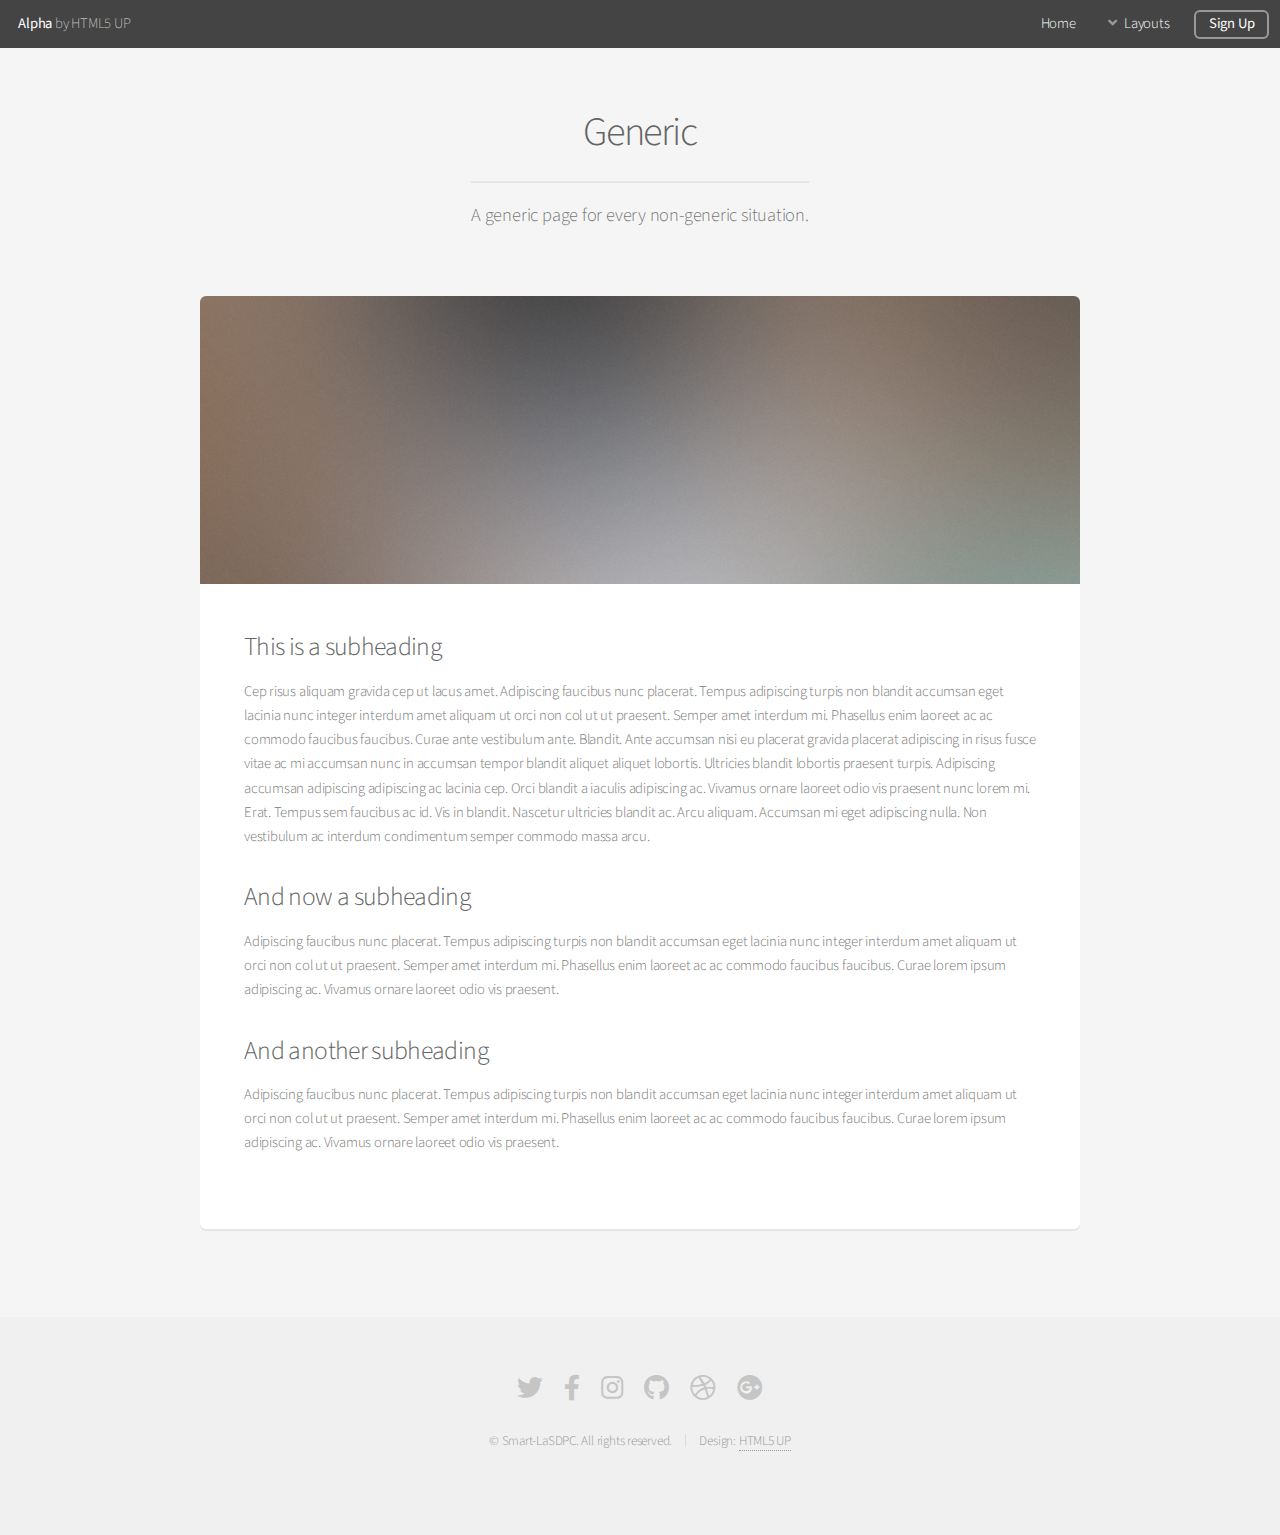
<file: generic.html>
<!DOCTYPE HTML>
<!--
	Alpha by HTML5 UP
	html5up.net | @ajlkn
	Free for personal and commercial use under the CCA 3.0 license (html5up.net/license)
-->
<html>
	<head>
		<title>Generic - Alpha by HTML5 UP</title>
		<meta charset="utf-8" />
		<meta name="viewport" content="width=device-width, initial-scale=1, user-scalable=no" />
		<link rel="stylesheet" href="assets/css/main.css" /> 
<link rel="shortcut icon" href="images/favicon.png" type="image/x-icon" /> 
	</head>
	<body class="is-preload">
		<div id="page-wrapper">

			<!-- Header -->
				<header id="header">
					<h1><a href="index.html">Alpha</a> by HTML5 UP</h1>
					<nav id="nav">
						<ul>
							<li><a href="index.html">Home</a></li>
							<li>
								<a href="#" class="icon solid fa-angle-down">Layouts</a>
								<ul>
									<li><a href="generic.html">Generic</a></li>
									<li><a href="contact.html">Contact</a></li>
									<li><a href="elements.html">Elements</a></li>
									<li>
										<a href="#">Submenu</a>
										<ul>
											<li><a href="#">Option One</a></li>
											<li><a href="#">Option Two</a></li>
											<li><a href="#">Option Three</a></li>
											<li><a href="#">Option Four</a></li>
										</ul>
									</li>
								</ul>
							</li>
							<li><a href="#" class="button">Sign Up</a></li>
						</ul>
					</nav>
				</header>

			<!-- Main -->
				<section id="main" class="container">
					<header>
						<h2>Generic</h2>
						<p>A generic page for every non-generic situation.</p>
					</header>
					<div class="box">
						<span class="image featured"><img src="images/pic01.jpg" alt="" /></span>
						<h3>This is a subheading</h3>
						<p>Cep risus aliquam gravida cep ut lacus amet. Adipiscing faucibus nunc placerat. Tempus adipiscing turpis non blandit accumsan eget lacinia nunc integer interdum amet aliquam ut orci non col ut ut praesent. Semper amet interdum mi. Phasellus enim laoreet ac ac commodo faucibus faucibus. Curae ante vestibulum ante. Blandit. Ante accumsan nisi eu placerat gravida placerat adipiscing in risus fusce vitae ac mi accumsan nunc in accumsan tempor blandit aliquet aliquet lobortis. Ultricies blandit lobortis praesent turpis. Adipiscing accumsan adipiscing adipiscing ac lacinia cep. Orci blandit a iaculis adipiscing ac. Vivamus ornare laoreet odio vis praesent nunc lorem mi. Erat. Tempus sem faucibus ac id. Vis in blandit. Nascetur ultricies blandit ac. Arcu aliquam. Accumsan mi eget adipiscing nulla. Non vestibulum ac interdum condimentum semper commodo massa arcu.</p>
						<div class="row">
							<div class="row-6 row-12-mobilep">
								<h3>And now a subheading</h3>
								<p>Adipiscing faucibus nunc placerat. Tempus adipiscing turpis non blandit accumsan eget lacinia nunc integer interdum amet aliquam ut orci non col ut ut praesent. Semper amet interdum mi. Phasellus enim laoreet ac ac commodo faucibus faucibus. Curae lorem ipsum adipiscing ac. Vivamus ornare laoreet odio vis praesent.</p>
							</div>
							<div class="row-6 row-12-mobilep">
								<h3>And another subheading</h3>
								<p>Adipiscing faucibus nunc placerat. Tempus adipiscing turpis non blandit accumsan eget lacinia nunc integer interdum amet aliquam ut orci non col ut ut praesent. Semper amet interdum mi. Phasellus enim laoreet ac ac commodo faucibus faucibus. Curae lorem ipsum adipiscing ac. Vivamus ornare laoreet odio vis praesent.</p>
							</div>
						</div>
					</div>
				</section>

			<!-- Footer -->
				<footer id="footer">
					<ul class="icons">
						<li><a href="#" class="icon brands fa-twitter"><span class="label">Twitter</span></a></li>
						<li><a href="#" class="icon brands fa-facebook-f"><span class="label">Facebook</span></a></li>
						<li><a href="#" class="icon brands fa-instagram"><span class="label">Instagram</span></a></li>
						<li><a href="#" class="icon brands fa-github"><span class="label">Github</span></a></li>
						<li><a href="#" class="icon brands fa-dribbble"><span class="label">Dribbble</span></a></li>
						<li><a href="#" class="icon brands fa-google-plus"><span class="label">Google+</span></a></li>
					</ul>
					<ul class="copyright">
						<li>&copy; Smart-LaSDPC. All rights reserved.</li><li>Design: <a href="http://html5up.net">HTML5 UP</a></li>
					</ul>
				</footer>

		</div>

		<!-- Scripts -->
			<script src="assets/js/jquery.min.js"></script>
			<script src="assets/js/jquery.dropotron.min.js"></script>
			<script src="assets/js/jquery.scrollex.min.js"></script>
			<script src="assets/js/browser.min.js"></script>
			<script src="assets/js/breakpoints.min.js"></script>
			<script src="assets/js/util.js"></script>
			<script src="assets/js/main.js"></script>

	</body>
</html>
</file>
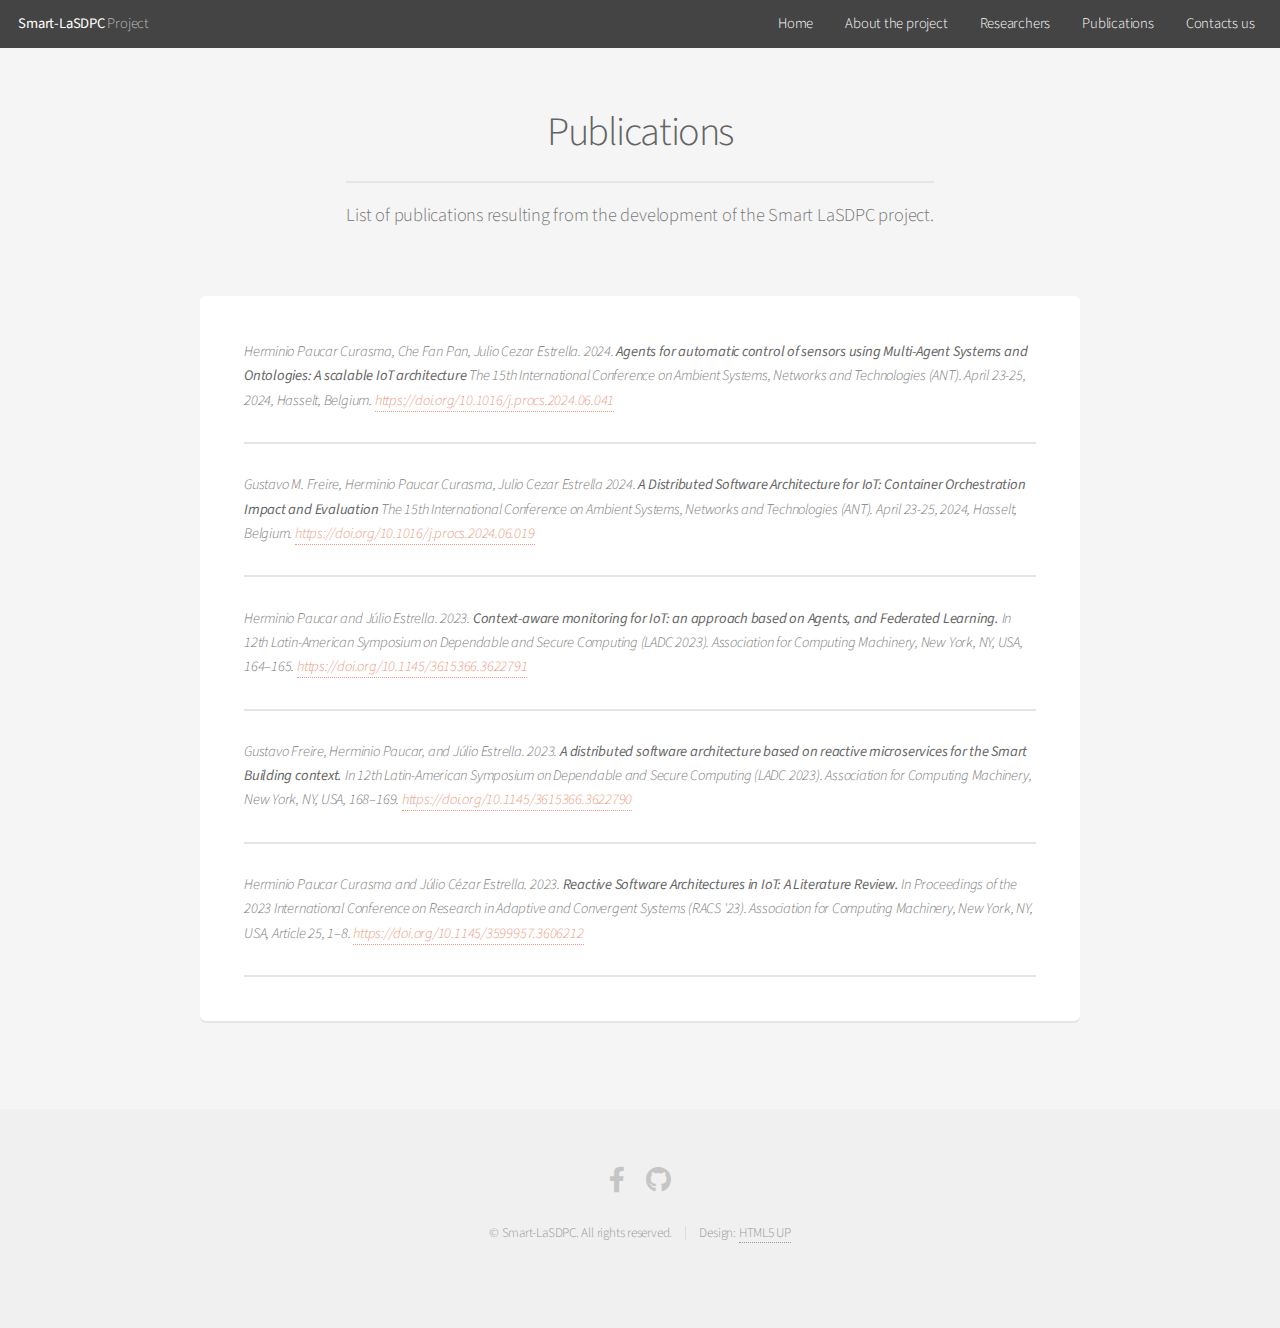
<file: publications.html>
<!DOCTYPE HTML>
<!--
	Alpha by HTML5 UP
	html5up.net | @ajlkn
	Free for personal and commercial use under the CCA 3.0 license (html5up.net/license)
-->
<html>
	<head>
		<title>Publications</title>
		<meta charset="utf-8" />
		<meta name="viewport" content="width=device-width, initial-scale=1, user-scalable=no" />
		<link rel="stylesheet" href="assets/css/main.css" /> 
<link rel="shortcut icon" href="images/favicon.png" type="image/x-icon" /> 
	</head>
	<body class="is-preload">
		<div id="page-wrapper">

			<!-- Header -->
				<header id="header">
					<h1><a href="index.html">Smart-LaSDPC</a> Project</h1>
					<nav id="nav">
						<ul>
							<li><a href="index.html">Home</a></li>
							<li><a href="about-project.html">About the project</a> </li>
							<li><a href="researchers.html">Researchers</a> </li>
							<li><a href="publications.html">Publications</a></li>
							<li><a href="contact-us.html">Contacts us</a></li>
						</ul>
					</nav>
				</header>

			<!-- Main -->
				<section id="main" class="container">
					<header>
						<h2>Publications</h2>
						<p>List of publications resulting from the development of the Smart LaSDPC project.</p>
					</header>
					<div class="box">
						
						<p>
							<em>
							Herminio Paucar Curasma, Che Fan Pan, Julio Cezar Estrella.
							2024. 
							<b>Agents for automatic control of sensors using Multi-Agent Systems and Ontologies: A scalable IoT architecture</b> 
							The 15th International Conference on Ambient Systems, Networks and Technologies (ANT).
							April 23-25, 2024, Hasselt, Belgium. 
							<a href="https://doi.org/10.1016/j.procs.2024.06.041">https://doi.org/10.1016/j.procs.2024.06.041</a>
							</em>
						</p>
						<hr/>

						<p>
							<em>
							Gustavo M. Freire, Herminio Paucar Curasma, Julio Cezar Estrella
							2024. 
							<b>A Distributed Software Architecture for IoT: Container Orchestration Impact and Evaluation</b> 
							The 15th International Conference on Ambient Systems, Networks and Technologies (ANT).
							April 23-25, 2024, Hasselt, Belgium. 
							<a href="https://doi.org/10.1016/j.procs.2024.06.019">https://doi.org/10.1016/j.procs.2024.06.019</a>
							</em>
						</p>
						<hr/>
						
						<p>
							<em>
							Herminio Paucar and Júlio Estrella. 
							2023. 
							<b>Context-aware monitoring for IoT: an approach based on Agents, and Federated Learning.</b> 
							In 12th Latin-American Symposium on Dependable and Secure Computing (LADC 2023). 
							Association for Computing Machinery, New York, NY, USA, 164–165. 
							<a href="https://doi.org/10.1145/3615366.3622791">https://doi.org/10.1145/3615366.3622791</a>
							</em>
						</p>
						<hr/>
						<p>
							<em>
							Gustavo Freire, Herminio Paucar, and Júlio Estrella. 
							2023. 
							<b>A distributed software architecture based on reactive microservices for the Smart Building context.</b> 
							In 12th Latin-American Symposium on Dependable and Secure Computing (LADC 2023). 
							Association for Computing Machinery, New York, NY, USA, 168–169. 
							<a href="https://doi.org/10.1145/3615366.3622790">https://doi.org/10.1145/3615366.3622790</a>
							</em>
						</p>	
						<hr/>
						<p>
							<em>
							Herminio Paucar Curasma and Júlio Cézar Estrella. 
							2023.
							<b>Reactive Software Architectures in IoT: A Literature Review.</b>
							In Proceedings of the 2023 International Conference on Research in Adaptive and Convergent Systems (RACS '23).
							Association for Computing Machinery, New York, NY, USA, Article 25, 1–8. 
							<a href="https://doi.org/10.1145/3599957.3606212">https://doi.org/10.1145/3599957.3606212</a>
							</em>
						</p>
						<hr/>					
					</div>
				</section>

			<!-- Footer -->
			<footer id="footer">
					<ul class="icons">
						<!--li><a href="#" class="icon brands fa-twitter"><span class="label">Twitter</span></a></li-->
						<li><a href="https://www.facebook.com/lasdpc.icmc" class="icon brands fa-facebook-f"><span class="label">Facebook</span></a></li>
						<!--li><a href="#" class="icon brands fa-instagram"><span class="label">Instagram</span></a></li-->
						<li><a href="https://github.com/Smart-LaSDPC" class="icon brands fa-github"><span class="label">Github</span></a></li>
						<!--li><a href="#" class="icon brands fa-dribbble"><span class="label">Dribbble</span></a></li-->
						<!--li><a href="#" class="icon brands fa-google-plus"><span class="label">Google+</span></a></li-->
					</ul>
					<ul class="copyright">
						<li>&copy; Smart-LaSDPC. All rights reserved.</li><li>Design: <a href="http://html5up.net">HTML5 UP</a></li>
					</ul>				
			</footer>

		</div>

		<!-- Scripts -->
			<script src="assets/js/jquery.min.js"></script>
			<script src="assets/js/jquery.dropotron.min.js"></script>
			<script src="assets/js/jquery.scrollex.min.js"></script>
			<script src="assets/js/browser.min.js"></script>
			<script src="assets/js/breakpoints.min.js"></script>
			<script src="assets/js/util.js"></script>
			<script src="assets/js/main.js"></script>

	</body>
</html>
</file>
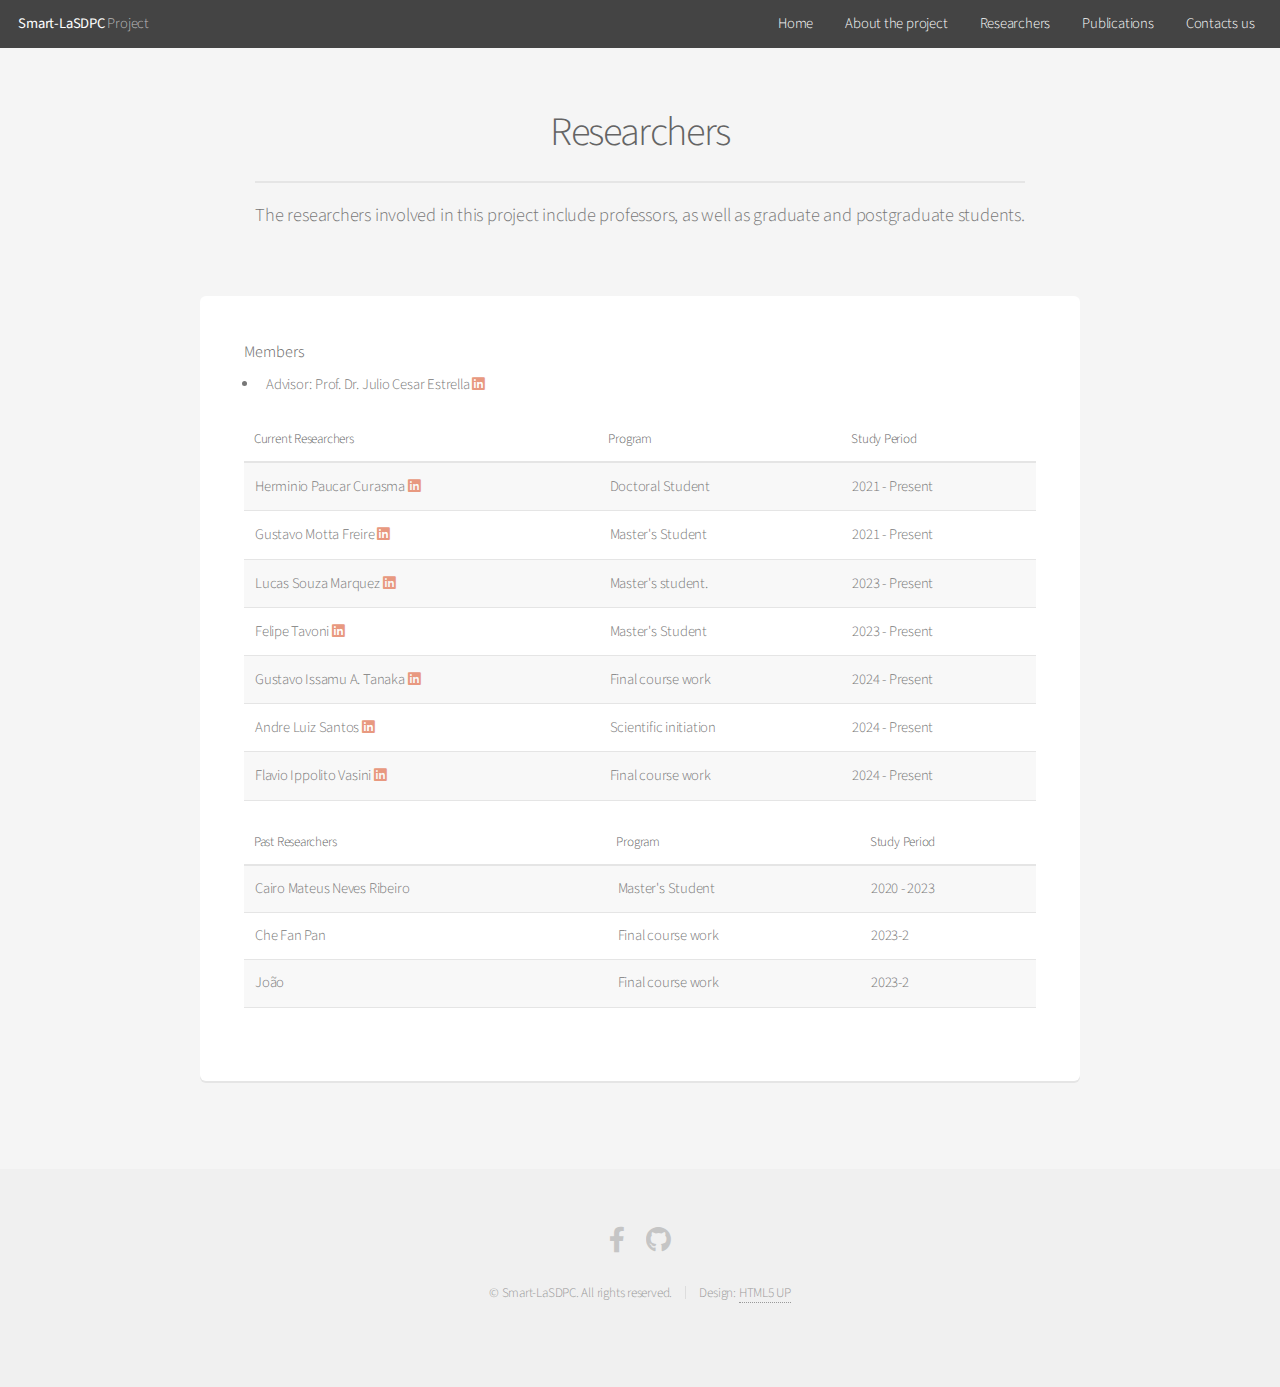
<file: researchers.html>
<!DOCTYPE HTML>
<!--
	Alpha by HTML5 UP
	html5up.net | @ajlkn
	Free for personal and commercial use under the CCA 3.0 license (html5up.net/license)
-->
<html>
	<head>
		<title>Researchers - LaSDPC</title>
		<meta charset="utf-8" />
		<meta name="viewport" content="width=device-width, initial-scale=1, user-scalable=no" />
		<link rel="stylesheet" href="assets/css/main.css" /> 
<link rel="shortcut icon" href="images/favicon.png" type="image/x-icon" /> 
	</head>
	<body class="is-preload">
		<div id="page-wrapper">

			<!-- Header -->
				<header id="header">
					<h1><a href="index.html">Smart-LaSDPC</a> Project</h1>
					<nav id="nav">
						<ul>
							<li><a href="index.html">Home</a></li>
							<li><a href="about-project.html">About the project</a> </li>
							<li><a href="researchers.html">Researchers</a> </li>
							<li><a href="publications.html">Publications</a></li>
							<li><a href="contact-us.html">Contacts us</a></li>
						</ul>
					</nav>
				</header>

			<!-- Main -->
				<section id="main" class="container">
					<header>
					    <h2>Researchers</h2>
					    <p>The researchers involved in this project include professors, as well as graduate and postgraduate students.</p>
					</header>
					<div class="box">
						<!-- span class="image featured"><img src="images/pic01.jpg" alt="" /></span -->
						<h4>Members</h4>
							<ul>
								<li>Advisor: Prof. Dr. Julio Cesar Estrella
									<a href="https://www.linkedin.com/in/julio-cezar-estrella-b0a41119/?originalSubdomain=br" class="icon brands fa-linkedin"></a>								
							</li>
							</ul>

							<div class="table-wrapper">
										<table>
											<thead>
												<tr>
													<th>Current Researchers</th>
													<th>Program</th>
													<th>Study Period</th>
												</tr>
											</thead>
											<tbody>
												<tr>
													<td>Herminio Paucar Curasma
														<a href="https://www.linkedin.com/in/herminio-paucar/" class="icon brands fa-linkedin"></a></td>
													<td>Doctoral Student</td>
													<td>2021 - Present</td>
												</tr>
												<tr>
													<td>Gustavo Motta Freire
														<a href="https://www.linkedin.com/" class="icon brands fa-linkedin"></a></td>
													<td>Master's Student</td>
													<td>2021 - Present</td>
												</tr>
												<tr>
													<td>Lucas Souza Marquez
														<a href="https://www.linkedin.com/" class="icon brands fa-linkedin"></a></td>
													<td> Master's student.</td>
													<td>2023 - Present</td>
												</tr>
												<tr>
													<td>Felipe Tavoni
														<a href="https://www.linkedin.com/" class="icon brands fa-linkedin"></a></td>
													<td>Master's Student</td>
													<td>2023 - Present</td>
												</tr>
												<tr>
													<td>Gustavo Issamu A. Tanaka
														<a href="https://www.linkedin.com/" class="icon brands fa-linkedin"></a></td>
													<td>Final course work</td>
													<td>2024 - Present</td>
												</tr>
												<tr>
													<td>Andre Luiz Santos
														<a href="https://www.linkedin.com/in/andr%C3%A9-luiz-santos-messias-5923a4303/" class="icon brands fa-linkedin"></a></td>
													<td>Scientific initiation</td>
													<td>2024 - Present</td>
												</tr>

												<tr>
													<td>Flavio Ippolito Vasini
														<a href="https://www.linkedin.com/" class="icon brands fa-linkedin"></a></td>
													<td>Final course work</td>
													<td>2024 - Present</td>
												</tr>


											</tbody>
										</table>
							</div>


							<div class="table-wrapper">
										<table>
											<thead>
												<tr>
													<th>Past Researchers</th>
													<th>Program</th>
													<th>Study Period</th>
												</tr>
											</thead>
											<tbody>
												<tr>
													<td>Cairo Mateus Neves Ribeiro</td>
													<td>Master's Student</td>
													<td>2020 - 2023</td>
												</tr>
												<tr>
													<td>Che Fan Pan</td>
													<td>Final course work</td>
													<td>2023-2</td>
												</tr>
												<tr>
													<td>João</td>
													<td> Final course work</td>
													<td>2023-2</td>
												</tr>												
											</tbody>
										</table>
							</div>


					</div>
				</section>

			<!-- Footer -->
			<footer id="footer">
					<ul class="icons">
						<!--li><a href="#" class="icon brands fa-twitter"><span class="label">Twitter</span></a></li-->
						<li><a href="https://www.facebook.com/lasdpc.icmc" class="icon brands fa-facebook-f"><span class="label">Facebook</span></a></li>
						<!--li><a href="#" class="icon brands fa-instagram"><span class="label">Instagram</span></a></li-->
						<li><a href="https://github.com/Smart-LaSDPC" class="icon brands fa-github"><span class="label">Github</span></a></li>
						<!--li><a href="#" class="icon brands fa-dribbble"><span class="label">Dribbble</span></a></li-->
						<!--li><a href="#" class="icon brands fa-google-plus"><span class="label">Google+</span></a></li-->
					</ul>
					<ul class="copyright">
						<li>&copy; Smart-LaSDPC. All rights reserved.</li><li>Design: <a href="http://html5up.net">HTML5 UP</a></li>
					</ul>				
			</footer>

		</div>

		<!-- Scripts -->
			<script src="assets/js/jquery.min.js"></script>
			<script src="assets/js/jquery.dropotron.min.js"></script>
			<script src="assets/js/jquery.scrollex.min.js"></script>
			<script src="assets/js/browser.min.js"></script>
			<script src="assets/js/breakpoints.min.js"></script>
			<script src="assets/js/util.js"></script>
			<script src="assets/js/main.js"></script>

	</body>
</html>
</file>
<file: assets/css/popun.css>
.popun img {    
  border-radius: 5px;
  cursor: pointer;
  transition: 0.3s;
}

.popun img:hover {opacity: 0.7;}

/* The Modal (background) */
.modal {
  display: none; /* Hidden by default */
  position: fixed; /* Stay in place */
  z-index: 1; /* Sit on top */
  padding-top: 100px; /* Location of the box */
  left: 0;
  top: 0;
  width: 100%; /* Full width */
  height: 100%; /* Full height */
  overflow: auto; /* Enable scroll if needed */
  background-color: rgb(0,0,0); /* Fallback color */
  background-color: rgba(0,0,0,0.9); /* Black w/ opacity */
}

/* Modal Content (image) */
.modal-content {
  margin: auto;
  display: block;
  width: 80%;
  max-width: 850px;
}

/* Caption of Modal Image */
#caption {
  margin: auto;
  display: block;
  width: 80%;
  max-width: 700px;
  text-align: center;
  color: #ccc;
  padding: 10px 0;
  height: 150px;
}

/* Add Animation */
.modal-content, #caption {  
  -webkit-animation-name: zoom;
  -webkit-animation-duration: 0.4s;
  animation-name: zoom;
  animation-duration: 0.4s;
}

@-webkit-keyframes zoom {
  from {-webkit-transform:scale(0)} 
  to {-webkit-transform:scale(1)}
}

@keyframes zoom {
  from {transform:scale(0)} 
  to {transform:scale(1)}
}

/* The Close Button */
.close {
  position: absolute;
  top: 100px;
  right: 35px;
  color: #f1f1f1;
  font-size: 40px;
  font-weight: bold;
  transition: 0.3s;
}

.close:hover,
.close:focus {
  color: #bbb;
  text-decoration: none;
  cursor: pointer;
}

/* 100% Image Width on Smaller Screens */
@media only screen and (max-width: 700px){
  .modal-content {
    width: 100%;
  }
}
</file>
<file: assets/css/main.css>
@import url("fontawesome-all.min.css");
@import url("https://fonts.googleapis.com/css?family=Source+Sans+Pro:300,400,300italic,400italic");

/*
	Alpha by HTML5 UP
	html5up.net | @ajlkn
	Free for personal and commercial use under the CCA 3.0 license (html5up.net/license)
*/

/* Reset */

/* Based on meyerweb.com/eric/tools/css/reset (v2.0 | 20110126 | License: public domain) */

	html, body, div, span, applet, object,
	iframe, h1, h2, h3, h4, h5, h6, p, blockquote,
	pre, a, abbr, acronym, address, big, cite,
	code, del, dfn, em, img, ins, kbd, q, s, samp,
	small, strike, strong, sub, sup, tt, var, b,
	u, i, center, dl, dt, dd, ol, ul, li, fieldset,
	form, label, legend, table, caption, tbody,
	tfoot, thead, tr, th, td, article, aside,
	canvas, details, embed, figure, figcaption,
	footer, header, hgroup, menu, nav, output, ruby,
	section, summary, time, mark, audio, video {
		margin: 0;
		padding: 0;
		border: 0;
		font-size: 100%;
		font: inherit;
		vertical-align: baseline;
	}

	article, aside, details, figcaption, figure,
	footer, header, hgroup, menu, nav, section {
		display: block;
	}

	body {
		line-height: 1;
	}

	ol, ul {
		list-style: none;
	}

	blockquote, q {
		quotes: none;
	}

		blockquote:before, blockquote:after, q:before, q:after {
			content: '';
			content: none;
		}

	table {
		border-collapse: collapse;
		border-spacing: 0;
	}

	body {
		-webkit-text-size-adjust: none;
	}

	mark {
		background-color: transparent;
		color: inherit;
	}

	input::-moz-focus-inner {
		border: 0;
		padding: 0;
	}

	input, select, textarea {
		-moz-appearance: none;
		-webkit-appearance: none;
		-ms-appearance: none;
		appearance: none;
	}

/* Basic */

	@-ms-viewport {
		width: device-width;
	}

	body {
		-ms-overflow-style: scrollbar;
	}

	@media screen and (max-width: 480px) {

		html, body {
			min-width: 320px;
		}

	}

	html {
		box-sizing: border-box;
	}

	*, *:before, *:after {
		box-sizing: inherit;
	}

	body {
		background: #f5f5f5;
	}

	body, input, select, textarea {
		color: #777;
		font-family: "Source Sans Pro", sans-serif;
		font-size: 16pt;
		font-weight: 300;
		line-height: 1.65em;
		letter-spacing: -0.015em;
	}

	a {
		-moz-transition: color 0.2s ease-in-out, border-bottom-color 0.2s ease-in-out;
		-webkit-transition: color 0.2s ease-in-out, border-bottom-color 0.2s ease-in-out;
		-ms-transition: color 0.2s ease-in-out, border-bottom-color 0.2s ease-in-out;
		transition: color 0.2s ease-in-out, border-bottom-color 0.2s ease-in-out;
		border-bottom: dotted 1px;
		color: #e89980;
		text-decoration: none;
	}

		a:hover {
			border-bottom-color: transparent;
		}

	strong, b {
		color: #646464;
		font-weight: 400;
	}

	em, i {
		font-style: italic;
	}

	p {
		margin: 0 0 2em 0;
	}

	h1, h2, h3, h4, h5, h6 {
		color: #646464;
		font-weight: 300;
		line-height: 1em;
		margin: 0 0 0.5em 0;
	}

		h1 a, h2 a, h3 a, h4 a, h5 a, h6 a {
			color: inherit;
			text-decoration: none;
		}

	h2 {
		font-size: 2.25em;
		line-height: 1.5em;
		letter-spacing: -0.035em;
	}

	h3 {
		font-size: 1.75em;
		line-height: 1.5em;
		letter-spacing: -0.025em;
	}

	h4 {
		font-size: 1.1em;
		line-height: 1.5em;
		letter-spacing: 0;
	}

	h5 {
		font-size: 0.9em;
		line-height: 1.5em;
		letter-spacing: 0;
	}

	h6 {
		font-size: 0.7em;
		line-height: 1.5em;
		letter-spacing: 0;
	}

	sub {
		font-size: 0.8em;
		position: relative;
		top: 0.5em;
	}

	sup {
		font-size: 0.8em;
		position: relative;
		top: -0.5em;
	}

	hr {
		border: 0;
		border-bottom: solid 2px #e5e5e5;
		margin: 2em 0;
	}

		hr.major {
			margin: 3em 0;
		}

	blockquote {
		border-left: solid 4px #e5e5e5;
		font-style: italic;
		margin: 0 0 2em 0;
		padding: 0.5em 0 0.5em 2em;
	}

	pre {
		-webkit-overflow-scrolling: touch;
		background: #f8f8f8;
		border-radius: 6px;
		border: solid 1px #e5e5e5;
		font-family: monospace;
		font-size: 0.9em;
		line-height: 1.75em;
		margin: 0 0 2em 0;
		overflow-x: auto;
		padding: 1em 1.5em;
	}

	code {
		background: #f8f8f8;
		border-radius: 6px;
		border: solid 1px #e5e5e5;
		font-family: monospace;
		font-size: 0.9em;
		margin: 0 0.25em;
		padding: 0.25em 0.65em;
	}

	.align-left {
		text-align: left;
	}

	.align-center {
		text-align: center;
	}

	.align-right {
		text-align: right;
	}

/* Row */

	.row {
		display: flex;
		flex-wrap: wrap;
		box-sizing: border-box;
		align-items: stretch;
	}

		.row > * {
			box-sizing: border-box;
		}

		.row.gtr-uniform > * > :last-child {
			margin-bottom: 0;
		}

		.row.aln-left {
			justify-content: flex-start;
		}

		.row.aln-center {
			justify-content: center;
		}

		.row.aln-right {
			justify-content: flex-end;
		}

		.row.aln-top {
			align-items: flex-start;
		}

		.row.aln-middle {
			align-items: center;
		}

		.row.aln-bottom {
			align-items: flex-end;
		}

		.row > .imp {
			order: -1;
		}

		.row > .col-1 {
			width: 8.33333%;
		}

		.row > .off-1 {
			margin-left: 8.33333%;
		}

		.row > .col-2 {
			width: 16.66667%;
		}

		.row > .off-2 {
			margin-left: 16.66667%;
		}

		.row > .col-3 {
			width: 25%;
		}

		.row > .off-3 {
			margin-left: 25%;
		}

		.row > .col-4 {
			width: 33.33333%;
		}

		.row > .off-4 {
			margin-left: 33.33333%;
		}

		.row > .col-5 {
			width: 41.66667%;
		}

		.row > .off-5 {
			margin-left: 41.66667%;
		}

		.row > .col-6 {
			width: 50%;
		}

		.row > .off-6 {
			margin-left: 50%;
		}

		.row > .col-7 {
			width: 58.33333%;
		}

		.row > .off-7 {
			margin-left: 58.33333%;
		}

		.row > .col-8 {
			width: 66.66667%;
		}

		.row > .off-8 {
			margin-left: 66.66667%;
		}

		.row > .col-9 {
			width: 75%;
		}

		.row > .off-9 {
			margin-left: 75%;
		}

		.row > .col-10 {
			width: 83.33333%;
		}

		.row > .off-10 {
			margin-left: 83.33333%;
		}

		.row > .col-11 {
			width: 91.66667%;
		}

		.row > .off-11 {
			margin-left: 91.66667%;
		}

		.row > .col-12 {
			width: 100%;
		}

		.row > .off-12 {
			margin-left: 100%;
		}

		.row.gtr-0 {
			margin-top: 0;
			margin-left: 0em;
		}

			.row.gtr-0 > * {
				padding: 0 0 0 0em;
			}

			.row.gtr-0.gtr-uniform {
				margin-top: 0em;
			}

				.row.gtr-0.gtr-uniform > * {
					padding-top: 0em;
				}

		.row.gtr-25 {
			margin-top: 0;
			margin-left: -0.5em;
		}

			.row.gtr-25 > * {
				padding: 0 0 0 0.5em;
			}

			.row.gtr-25.gtr-uniform {
				margin-top: -0.5em;
			}

				.row.gtr-25.gtr-uniform > * {
					padding-top: 0.5em;
				}

		.row.gtr-50 {
			margin-top: 0;
			margin-left: -1em;
		}

			.row.gtr-50 > * {
				padding: 0 0 0 1em;
			}

			.row.gtr-50.gtr-uniform {
				margin-top: -1em;
			}

				.row.gtr-50.gtr-uniform > * {
					padding-top: 1em;
				}

		.row {
			margin-top: 0;
			margin-left: -2em;
		}

			.row > * {
				padding: 0 0 0 2em;
			}

			.row.gtr-uniform {
				margin-top: -2em;
			}

				.row.gtr-uniform > * {
					padding-top: 2em;
				}

		.row.gtr-150 {
			margin-top: 0;
			margin-left: -3em;
		}

			.row.gtr-150 > * {
				padding: 0 0 0 3em;
			}

			.row.gtr-150.gtr-uniform {
				margin-top: -3em;
			}

				.row.gtr-150.gtr-uniform > * {
					padding-top: 3em;
				}

		.row.gtr-200 {
			margin-top: 0;
			margin-left: -4em;
		}

			.row.gtr-200 > * {
				padding: 0 0 0 4em;
			}

			.row.gtr-200.gtr-uniform {
				margin-top: -4em;
			}

				.row.gtr-200.gtr-uniform > * {
					padding-top: 4em;
				}

		@media screen and (max-width: 1680px) {

			.row {
				display: flex;
				flex-wrap: wrap;
				box-sizing: border-box;
				align-items: stretch;
			}

				.row > * {
					box-sizing: border-box;
				}

				.row.gtr-uniform > * > :last-child {
					margin-bottom: 0;
				}

				.row.aln-left {
					justify-content: flex-start;
				}

				.row.aln-center {
					justify-content: center;
				}

				.row.aln-right {
					justify-content: flex-end;
				}

				.row.aln-top {
					align-items: flex-start;
				}

				.row.aln-middle {
					align-items: center;
				}

				.row.aln-bottom {
					align-items: flex-end;
				}

				.row > .imp-wide {
					order: -1;
				}

				.row > .col-1-wide {
					width: 8.33333%;
				}

				.row > .off-1-wide {
					margin-left: 8.33333%;
				}

				.row > .col-2-wide {
					width: 16.66667%;
				}

				.row > .off-2-wide {
					margin-left: 16.66667%;
				}

				.row > .col-3-wide {
					width: 25%;
				}

				.row > .off-3-wide {
					margin-left: 25%;
				}

				.row > .col-4-wide {
					width: 33.33333%;
				}

				.row > .off-4-wide {
					margin-left: 33.33333%;
				}

				.row > .col-5-wide {
					width: 41.66667%;
				}

				.row > .off-5-wide {
					margin-left: 41.66667%;
				}

				.row > .col-6-wide {
					width: 50%;
				}

				.row > .off-6-wide {
					margin-left: 50%;
				}

				.row > .col-7-wide {
					width: 58.33333%;
				}

				.row > .off-7-wide {
					margin-left: 58.33333%;
				}

				.row > .col-8-wide {
					width: 66.66667%;
				}

				.row > .off-8-wide {
					margin-left: 66.66667%;
				}

				.row > .col-9-wide {
					width: 75%;
				}

				.row > .off-9-wide {
					margin-left: 75%;
				}

				.row > .col-10-wide {
					width: 83.33333%;
				}

				.row > .off-10-wide {
					margin-left: 83.33333%;
				}

				.row > .col-11-wide {
					width: 91.66667%;
				}

				.row > .off-11-wide {
					margin-left: 91.66667%;
				}

				.row > .col-12-wide {
					width: 100%;
				}

				.row > .off-12-wide {
					margin-left: 100%;
				}

				.row.gtr-0 {
					margin-top: 0;
					margin-left: 0em;
				}

					.row.gtr-0 > * {
						padding: 0 0 0 0em;
					}

					.row.gtr-0.gtr-uniform {
						margin-top: 0em;
					}

						.row.gtr-0.gtr-uniform > * {
							padding-top: 0em;
						}

				.row.gtr-25 {
					margin-top: 0;
					margin-left: -0.5em;
				}

					.row.gtr-25 > * {
						padding: 0 0 0 0.5em;
					}

					.row.gtr-25.gtr-uniform {
						margin-top: -0.5em;
					}

						.row.gtr-25.gtr-uniform > * {
							padding-top: 0.5em;
						}

				.row.gtr-50 {
					margin-top: 0;
					margin-left: -1em;
				}

					.row.gtr-50 > * {
						padding: 0 0 0 1em;
					}

					.row.gtr-50.gtr-uniform {
						margin-top: -1em;
					}

						.row.gtr-50.gtr-uniform > * {
							padding-top: 1em;
						}

				.row {
					margin-top: 0;
					margin-left: -2em;
				}

					.row > * {
						padding: 0 0 0 2em;
					}

					.row.gtr-uniform {
						margin-top: -2em;
					}

						.row.gtr-uniform > * {
							padding-top: 2em;
						}

				.row.gtr-150 {
					margin-top: 0;
					margin-left: -3em;
				}

					.row.gtr-150 > * {
						padding: 0 0 0 3em;
					}

					.row.gtr-150.gtr-uniform {
						margin-top: -3em;
					}

						.row.gtr-150.gtr-uniform > * {
							padding-top: 3em;
						}

				.row.gtr-200 {
					margin-top: 0;
					margin-left: -4em;
				}

					.row.gtr-200 > * {
						padding: 0 0 0 4em;
					}

					.row.gtr-200.gtr-uniform {
						margin-top: -4em;
					}

						.row.gtr-200.gtr-uniform > * {
							padding-top: 4em;
						}

		}

		@media screen and (max-width: 1280px) {

			.row {
				display: flex;
				flex-wrap: wrap;
				box-sizing: border-box;
				align-items: stretch;
			}

				.row > * {
					box-sizing: border-box;
				}

				.row.gtr-uniform > * > :last-child {
					margin-bottom: 0;
				}

				.row.aln-left {
					justify-content: flex-start;
				}

				.row.aln-center {
					justify-content: center;
				}

				.row.aln-right {
					justify-content: flex-end;
				}

				.row.aln-top {
					align-items: flex-start;
				}

				.row.aln-middle {
					align-items: center;
				}

				.row.aln-bottom {
					align-items: flex-end;
				}

				.row > .imp-normal {
					order: -1;
				}

				.row > .col-1-normal {
					width: 8.33333%;
				}

				.row > .off-1-normal {
					margin-left: 8.33333%;
				}

				.row > .col-2-normal {
					width: 16.66667%;
				}

				.row > .off-2-normal {
					margin-left: 16.66667%;
				}

				.row > .col-3-normal {
					width: 25%;
				}

				.row > .off-3-normal {
					margin-left: 25%;
				}

				.row > .col-4-normal {
					width: 33.33333%;
				}

				.row > .off-4-normal {
					margin-left: 33.33333%;
				}

				.row > .col-5-normal {
					width: 41.66667%;
				}

				.row > .off-5-normal {
					margin-left: 41.66667%;
				}

				.row > .col-6-normal {
					width: 50%;
				}

				.row > .off-6-normal {
					margin-left: 50%;
				}

				.row > .col-7-normal {
					width: 58.33333%;
				}

				.row > .off-7-normal {
					margin-left: 58.33333%;
				}

				.row > .col-8-normal {
					width: 66.66667%;
				}

				.row > .off-8-normal {
					margin-left: 66.66667%;
				}

				.row > .col-9-normal {
					width: 75%;
				}

				.row > .off-9-normal {
					margin-left: 75%;
				}

				.row > .col-10-normal {
					width: 83.33333%;
				}

				.row > .off-10-normal {
					margin-left: 83.33333%;
				}

				.row > .col-11-normal {
					width: 91.66667%;
				}

				.row > .off-11-normal {
					margin-left: 91.66667%;
				}

				.row > .col-12-normal {
					width: 100%;
				}

				.row > .off-12-normal {
					margin-left: 100%;
				}

				.row.gtr-0 {
					margin-top: 0;
					margin-left: 0em;
				}

					.row.gtr-0 > * {
						padding: 0 0 0 0em;
					}

					.row.gtr-0.gtr-uniform {
						margin-top: 0em;
					}

						.row.gtr-0.gtr-uniform > * {
							padding-top: 0em;
						}

				.row.gtr-25 {
					margin-top: 0;
					margin-left: -0.5em;
				}

					.row.gtr-25 > * {
						padding: 0 0 0 0.5em;
					}

					.row.gtr-25.gtr-uniform {
						margin-top: -0.5em;
					}

						.row.gtr-25.gtr-uniform > * {
							padding-top: 0.5em;
						}

				.row.gtr-50 {
					margin-top: 0;
					margin-left: -1em;
				}

					.row.gtr-50 > * {
						padding: 0 0 0 1em;
					}

					.row.gtr-50.gtr-uniform {
						margin-top: -1em;
					}

						.row.gtr-50.gtr-uniform > * {
							padding-top: 1em;
						}

				.row {
					margin-top: 0;
					margin-left: -2em;
				}

					.row > * {
						padding: 0 0 0 2em;
					}

					.row.gtr-uniform {
						margin-top: -2em;
					}

						.row.gtr-uniform > * {
							padding-top: 2em;
						}

				.row.gtr-150 {
					margin-top: 0;
					margin-left: -3em;
				}

					.row.gtr-150 > * {
						padding: 0 0 0 3em;
					}

					.row.gtr-150.gtr-uniform {
						margin-top: -3em;
					}

						.row.gtr-150.gtr-uniform > * {
							padding-top: 3em;
						}

				.row.gtr-200 {
					margin-top: 0;
					margin-left: -4em;
				}

					.row.gtr-200 > * {
						padding: 0 0 0 4em;
					}

					.row.gtr-200.gtr-uniform {
						margin-top: -4em;
					}

						.row.gtr-200.gtr-uniform > * {
							padding-top: 4em;
						}

		}

		@media screen and (max-width: 980px) {

			.row {
				display: flex;
				flex-wrap: wrap;
				box-sizing: border-box;
				align-items: stretch;
			}

				.row > * {
					box-sizing: border-box;
				}

				.row.gtr-uniform > * > :last-child {
					margin-bottom: 0;
				}

				.row.aln-left {
					justify-content: flex-start;
				}

				.row.aln-center {
					justify-content: center;
				}

				.row.aln-right {
					justify-content: flex-end;
				}

				.row.aln-top {
					align-items: flex-start;
				}

				.row.aln-middle {
					align-items: center;
				}

				.row.aln-bottom {
					align-items: flex-end;
				}

				.row > .imp-narrow {
					order: -1;
				}

				.row > .col-1-narrow {
					width: 8.33333%;
				}

				.row > .off-1-narrow {
					margin-left: 8.33333%;
				}

				.row > .col-2-narrow {
					width: 16.66667%;
				}

				.row > .off-2-narrow {
					margin-left: 16.66667%;
				}

				.row > .col-3-narrow {
					width: 25%;
				}

				.row > .off-3-narrow {
					margin-left: 25%;
				}

				.row > .col-4-narrow {
					width: 33.33333%;
				}

				.row > .off-4-narrow {
					margin-left: 33.33333%;
				}

				.row > .col-5-narrow {
					width: 41.66667%;
				}

				.row > .off-5-narrow {
					margin-left: 41.66667%;
				}

				.row > .col-6-narrow {
					width: 50%;
				}

				.row > .off-6-narrow {
					margin-left: 50%;
				}

				.row > .col-7-narrow {
					width: 58.33333%;
				}

				.row > .off-7-narrow {
					margin-left: 58.33333%;
				}

				.row > .col-8-narrow {
					width: 66.66667%;
				}

				.row > .off-8-narrow {
					margin-left: 66.66667%;
				}

				.row > .col-9-narrow {
					width: 75%;
				}

				.row > .off-9-narrow {
					margin-left: 75%;
				}

				.row > .col-10-narrow {
					width: 83.33333%;
				}

				.row > .off-10-narrow {
					margin-left: 83.33333%;
				}

				.row > .col-11-narrow {
					width: 91.66667%;
				}

				.row > .off-11-narrow {
					margin-left: 91.66667%;
				}

				.row > .col-12-narrow {
					width: 100%;
				}

				.row > .off-12-narrow {
					margin-left: 100%;
				}

				.row.gtr-0 {
					margin-top: 0;
					margin-left: 0em;
				}

					.row.gtr-0 > * {
						padding: 0 0 0 0em;
					}

					.row.gtr-0.gtr-uniform {
						margin-top: 0em;
					}

						.row.gtr-0.gtr-uniform > * {
							padding-top: 0em;
						}

				.row.gtr-25 {
					margin-top: 0;
					margin-left: -0.5em;
				}

					.row.gtr-25 > * {
						padding: 0 0 0 0.5em;
					}

					.row.gtr-25.gtr-uniform {
						margin-top: -0.5em;
					}

						.row.gtr-25.gtr-uniform > * {
							padding-top: 0.5em;
						}

				.row.gtr-50 {
					margin-top: 0;
					margin-left: -1em;
				}

					.row.gtr-50 > * {
						padding: 0 0 0 1em;
					}

					.row.gtr-50.gtr-uniform {
						margin-top: -1em;
					}

						.row.gtr-50.gtr-uniform > * {
							padding-top: 1em;
						}

				.row {
					margin-top: 0;
					margin-left: -2em;
				}

					.row > * {
						padding: 0 0 0 2em;
					}

					.row.gtr-uniform {
						margin-top: -2em;
					}

						.row.gtr-uniform > * {
							padding-top: 2em;
						}

				.row.gtr-150 {
					margin-top: 0;
					margin-left: -3em;
				}

					.row.gtr-150 > * {
						padding: 0 0 0 3em;
					}

					.row.gtr-150.gtr-uniform {
						margin-top: -3em;
					}

						.row.gtr-150.gtr-uniform > * {
							padding-top: 3em;
						}

				.row.gtr-200 {
					margin-top: 0;
					margin-left: -4em;
				}

					.row.gtr-200 > * {
						padding: 0 0 0 4em;
					}

					.row.gtr-200.gtr-uniform {
						margin-top: -4em;
					}

						.row.gtr-200.gtr-uniform > * {
							padding-top: 4em;
						}

		}

		@media screen and (max-width: 840px) {

			.row {
				display: flex;
				flex-wrap: wrap;
				box-sizing: border-box;
				align-items: stretch;
			}

				.row > * {
					box-sizing: border-box;
				}

				.row.gtr-uniform > * > :last-child {
					margin-bottom: 0;
				}

				.row.aln-left {
					justify-content: flex-start;
				}

				.row.aln-center {
					justify-content: center;
				}

				.row.aln-right {
					justify-content: flex-end;
				}

				.row.aln-top {
					align-items: flex-start;
				}

				.row.aln-middle {
					align-items: center;
				}

				.row.aln-bottom {
					align-items: flex-end;
				}

				.row > .imp-narrower {
					order: -1;
				}

				.row > .col-1-narrower {
					width: 8.33333%;
				}

				.row > .off-1-narrower {
					margin-left: 8.33333%;
				}

				.row > .col-2-narrower {
					width: 16.66667%;
				}

				.row > .off-2-narrower {
					margin-left: 16.66667%;
				}

				.row > .col-3-narrower {
					width: 25%;
				}

				.row > .off-3-narrower {
					margin-left: 25%;
				}

				.row > .col-4-narrower {
					width: 33.33333%;
				}

				.row > .off-4-narrower {
					margin-left: 33.33333%;
				}

				.row > .col-5-narrower {
					width: 41.66667%;
				}

				.row > .off-5-narrower {
					margin-left: 41.66667%;
				}

				.row > .col-6-narrower {
					width: 50%;
				}

				.row > .off-6-narrower {
					margin-left: 50%;
				}

				.row > .col-7-narrower {
					width: 58.33333%;
				}

				.row > .off-7-narrower {
					margin-left: 58.33333%;
				}

				.row > .col-8-narrower {
					width: 66.66667%;
				}

				.row > .off-8-narrower {
					margin-left: 66.66667%;
				}

				.row > .col-9-narrower {
					width: 75%;
				}

				.row > .off-9-narrower {
					margin-left: 75%;
				}

				.row > .col-10-narrower {
					width: 83.33333%;
				}

				.row > .off-10-narrower {
					margin-left: 83.33333%;
				}

				.row > .col-11-narrower {
					width: 91.66667%;
				}

				.row > .off-11-narrower {
					margin-left: 91.66667%;
				}

				.row > .col-12-narrower {
					width: 100%;
				}

				.row > .off-12-narrower {
					margin-left: 100%;
				}

				.row.gtr-0 {
					margin-top: 0;
					margin-left: 0em;
				}

					.row.gtr-0 > * {
						padding: 0 0 0 0em;
					}

					.row.gtr-0.gtr-uniform {
						margin-top: 0em;
					}

						.row.gtr-0.gtr-uniform > * {
							padding-top: 0em;
						}

				.row.gtr-25 {
					margin-top: 0;
					margin-left: -0.5em;
				}

					.row.gtr-25 > * {
						padding: 0 0 0 0.5em;
					}

					.row.gtr-25.gtr-uniform {
						margin-top: -0.5em;
					}

						.row.gtr-25.gtr-uniform > * {
							padding-top: 0.5em;
						}

				.row.gtr-50 {
					margin-top: 0;
					margin-left: -1em;
				}

					.row.gtr-50 > * {
						padding: 0 0 0 1em;
					}

					.row.gtr-50.gtr-uniform {
						margin-top: -1em;
					}

						.row.gtr-50.gtr-uniform > * {
							padding-top: 1em;
						}

				.row {
					margin-top: 0;
					margin-left: -2em;
				}

					.row > * {
						padding: 0 0 0 2em;
					}

					.row.gtr-uniform {
						margin-top: -2em;
					}

						.row.gtr-uniform > * {
							padding-top: 2em;
						}

				.row.gtr-150 {
					margin-top: 0;
					margin-left: -3em;
				}

					.row.gtr-150 > * {
						padding: 0 0 0 3em;
					}

					.row.gtr-150.gtr-uniform {
						margin-top: -3em;
					}

						.row.gtr-150.gtr-uniform > * {
							padding-top: 3em;
						}

				.row.gtr-200 {
					margin-top: 0;
					margin-left: -4em;
				}

					.row.gtr-200 > * {
						padding: 0 0 0 4em;
					}

					.row.gtr-200.gtr-uniform {
						margin-top: -4em;
					}

						.row.gtr-200.gtr-uniform > * {
							padding-top: 4em;
						}

		}

		@media screen and (max-width: 736px) {

			.row {
				display: flex;
				flex-wrap: wrap;
				box-sizing: border-box;
				align-items: stretch;
			}

				.row > * {
					box-sizing: border-box;
				}

				.row.gtr-uniform > * > :last-child {
					margin-bottom: 0;
				}

				.row.aln-left {
					justify-content: flex-start;
				}

				.row.aln-center {
					justify-content: center;
				}

				.row.aln-right {
					justify-content: flex-end;
				}

				.row.aln-top {
					align-items: flex-start;
				}

				.row.aln-middle {
					align-items: center;
				}

				.row.aln-bottom {
					align-items: flex-end;
				}

				.row > .imp-mobile {
					order: -1;
				}

				.row > .col-1-mobile {
					width: 8.33333%;
				}

				.row > .off-1-mobile {
					margin-left: 8.33333%;
				}

				.row > .col-2-mobile {
					width: 16.66667%;
				}

				.row > .off-2-mobile {
					margin-left: 16.66667%;
				}

				.row > .col-3-mobile {
					width: 25%;
				}

				.row > .off-3-mobile {
					margin-left: 25%;
				}

				.row > .col-4-mobile {
					width: 33.33333%;
				}

				.row > .off-4-mobile {
					margin-left: 33.33333%;
				}

				.row > .col-5-mobile {
					width: 41.66667%;
				}

				.row > .off-5-mobile {
					margin-left: 41.66667%;
				}

				.row > .col-6-mobile {
					width: 50%;
				}

				.row > .off-6-mobile {
					margin-left: 50%;
				}

				.row > .col-7-mobile {
					width: 58.33333%;
				}

				.row > .off-7-mobile {
					margin-left: 58.33333%;
				}

				.row > .col-8-mobile {
					width: 66.66667%;
				}

				.row > .off-8-mobile {
					margin-left: 66.66667%;
				}

				.row > .col-9-mobile {
					width: 75%;
				}

				.row > .off-9-mobile {
					margin-left: 75%;
				}

				.row > .col-10-mobile {
					width: 83.33333%;
				}

				.row > .off-10-mobile {
					margin-left: 83.33333%;
				}

				.row > .col-11-mobile {
					width: 91.66667%;
				}

				.row > .off-11-mobile {
					margin-left: 91.66667%;
				}

				.row > .col-12-mobile {
					width: 100%;
				}

				.row > .off-12-mobile {
					margin-left: 100%;
				}

				.row.gtr-0 {
					margin-top: 0;
					margin-left: 0em;
				}

					.row.gtr-0 > * {
						padding: 0 0 0 0em;
					}

					.row.gtr-0.gtr-uniform {
						margin-top: 0em;
					}

						.row.gtr-0.gtr-uniform > * {
							padding-top: 0em;
						}

				.row.gtr-25 {
					margin-top: 0;
					margin-left: -0.5em;
				}

					.row.gtr-25 > * {
						padding: 0 0 0 0.5em;
					}

					.row.gtr-25.gtr-uniform {
						margin-top: -0.5em;
					}

						.row.gtr-25.gtr-uniform > * {
							padding-top: 0.5em;
						}

				.row.gtr-50 {
					margin-top: 0;
					margin-left: -1em;
				}

					.row.gtr-50 > * {
						padding: 0 0 0 1em;
					}

					.row.gtr-50.gtr-uniform {
						margin-top: -1em;
					}

						.row.gtr-50.gtr-uniform > * {
							padding-top: 1em;
						}

				.row {
					margin-top: 0;
					margin-left: -2em;
				}

					.row > * {
						padding: 0 0 0 2em;
					}

					.row.gtr-uniform {
						margin-top: -2em;
					}

						.row.gtr-uniform > * {
							padding-top: 2em;
						}

				.row.gtr-150 {
					margin-top: 0;
					margin-left: -3em;
				}

					.row.gtr-150 > * {
						padding: 0 0 0 3em;
					}

					.row.gtr-150.gtr-uniform {
						margin-top: -3em;
					}

						.row.gtr-150.gtr-uniform > * {
							padding-top: 3em;
						}

				.row.gtr-200 {
					margin-top: 0;
					margin-left: -4em;
				}

					.row.gtr-200 > * {
						padding: 0 0 0 4em;
					}

					.row.gtr-200.gtr-uniform {
						margin-top: -4em;
					}

						.row.gtr-200.gtr-uniform > * {
							padding-top: 4em;
						}

		}

		@media screen and (max-width: 480px) {

			.row {
				display: flex;
				flex-wrap: wrap;
				box-sizing: border-box;
				align-items: stretch;
			}

				.row > * {
					box-sizing: border-box;
				}

				.row.gtr-uniform > * > :last-child {
					margin-bottom: 0;
				}

				.row.aln-left {
					justify-content: flex-start;
				}

				.row.aln-center {
					justify-content: center;
				}

				.row.aln-right {
					justify-content: flex-end;
				}

				.row.aln-top {
					align-items: flex-start;
				}

				.row.aln-middle {
					align-items: center;
				}

				.row.aln-bottom {
					align-items: flex-end;
				}

				.row > .imp-mobilep {
					order: -1;
				}

				.row > .col-1-mobilep {
					width: 8.33333%;
				}

				.row > .off-1-mobilep {
					margin-left: 8.33333%;
				}

				.row > .col-2-mobilep {
					width: 16.66667%;
				}

				.row > .off-2-mobilep {
					margin-left: 16.66667%;
				}

				.row > .col-3-mobilep {
					width: 25%;
				}

				.row > .off-3-mobilep {
					margin-left: 25%;
				}

				.row > .col-4-mobilep {
					width: 33.33333%;
				}

				.row > .off-4-mobilep {
					margin-left: 33.33333%;
				}

				.row > .col-5-mobilep {
					width: 41.66667%;
				}

				.row > .off-5-mobilep {
					margin-left: 41.66667%;
				}

				.row > .col-6-mobilep {
					width: 50%;
				}

				.row > .off-6-mobilep {
					margin-left: 50%;
				}

				.row > .col-7-mobilep {
					width: 58.33333%;
				}

				.row > .off-7-mobilep {
					margin-left: 58.33333%;
				}

				.row > .col-8-mobilep {
					width: 66.66667%;
				}

				.row > .off-8-mobilep {
					margin-left: 66.66667%;
				}

				.row > .col-9-mobilep {
					width: 75%;
				}

				.row > .off-9-mobilep {
					margin-left: 75%;
				}

				.row > .col-10-mobilep {
					width: 83.33333%;
				}

				.row > .off-10-mobilep {
					margin-left: 83.33333%;
				}

				.row > .col-11-mobilep {
					width: 91.66667%;
				}

				.row > .off-11-mobilep {
					margin-left: 91.66667%;
				}

				.row > .col-12-mobilep {
					width: 100%;
				}

				.row > .off-12-mobilep {
					margin-left: 100%;
				}

				.row.gtr-0 {
					margin-top: 0;
					margin-left: 0em;
				}

					.row.gtr-0 > * {
						padding: 0 0 0 0em;
					}

					.row.gtr-0.gtr-uniform {
						margin-top: 0em;
					}

						.row.gtr-0.gtr-uniform > * {
							padding-top: 0em;
						}

				.row.gtr-25 {
					margin-top: 0;
					margin-left: -0.5em;
				}

					.row.gtr-25 > * {
						padding: 0 0 0 0.5em;
					}

					.row.gtr-25.gtr-uniform {
						margin-top: -0.5em;
					}

						.row.gtr-25.gtr-uniform > * {
							padding-top: 0.5em;
						}

				.row.gtr-50 {
					margin-top: 0;
					margin-left: -1em;
				}

					.row.gtr-50 > * {
						padding: 0 0 0 1em;
					}

					.row.gtr-50.gtr-uniform {
						margin-top: -1em;
					}

						.row.gtr-50.gtr-uniform > * {
							padding-top: 1em;
						}

				.row {
					margin-top: 0;
					margin-left: -2em;
				}

					.row > * {
						padding: 0 0 0 2em;
					}

					.row.gtr-uniform {
						margin-top: -2em;
					}

						.row.gtr-uniform > * {
							padding-top: 2em;
						}

				.row.gtr-150 {
					margin-top: 0;
					margin-left: -3em;
				}

					.row.gtr-150 > * {
						padding: 0 0 0 3em;
					}

					.row.gtr-150.gtr-uniform {
						margin-top: -3em;
					}

						.row.gtr-150.gtr-uniform > * {
							padding-top: 3em;
						}

				.row.gtr-200 {
					margin-top: 0;
					margin-left: -4em;
				}

					.row.gtr-200 > * {
						padding: 0 0 0 4em;
					}

					.row.gtr-200.gtr-uniform {
						margin-top: -4em;
					}

						.row.gtr-200.gtr-uniform > * {
							padding-top: 4em;
						}

		}

/* Container */

	.container {
		margin: 0 auto;
		max-width: calc(100% - 5em);
		width: 60em;
	}

		.container.xsmall {
			width: 15em;
		}

		.container.small {
			width: 30em;
		}

		.container.medium {
			width: 45em;
		}

		.container.large {
			width: 75em;
		}

		.container.xlarge {
			width: 90em;
		}

		.container.max {
			width: 100%;
		}

		@media screen and (max-width: 840px) {

			.container {
				width: 100% !important;
			}

		}

		@media screen and (max-width: 736px) {

			.container {
				max-width: 100%;
			}

		}

/* Section/Article */

	section.special, article.special {
		text-align: center;
	}

	header p {
		color: #999;
		position: relative;
		margin: 0 0 1.5em 0;
		font-style: italic;
	}

	header h2 + p {
		font-size: 1.25em;
		margin-top: -1em;
		line-height: 1.5em;
	}

	header h3 + p {
		font-size: 1.1em;
		margin-top: -0.85em;
		line-height: 1.5em;
	}

	header h4 + p,
	header h5 + p,
	header h6 + p {
		font-size: 0.8em;
		margin-top: -0.5em;
		line-height: 1.5em;
	}

	header.major {
		padding: 1em 0;
		text-align: center;
	}

		header.major h2 {
			margin: 0;
		}

		header.major p {
			display: inline-block;
			border-top: solid 2px #e5e5e5;
			color: #777;
			margin: 1.5em 0 0 0;
			padding: 1.5em 0 0 0;
			font-style: normal;
		}

/* Form */

	form {
		margin: 0 0 2em 0;
	}

	label {
		color: #646464;
		display: block;
		font-size: 0.9em;
		font-weight: 300;
		margin: 0 0 1em 0;
	}

	input[type="text"],
	input[type="password"],
	input[type="email"],
	select,
	textarea {
		-moz-appearance: none;
		-webkit-appearance: none;
		-ms-appearance: none;
		appearance: none;
		background-color: #f8f8f8;
		border-radius: 6px;
		border: solid 1px #e5e5e5;
		color: inherit;
		display: block;
		outline: 0;
		padding: 0 1em;
		text-decoration: none;
		width: 100%;
	}

		input[type="text"]:invalid,
		input[type="password"]:invalid,
		input[type="email"]:invalid,
		select:invalid,
		textarea:invalid {
			box-shadow: none;
		}

		input[type="text"]:focus,
		input[type="password"]:focus,
		input[type="email"]:focus,
		select:focus,
		textarea:focus {
			border-color: #e89980;
			box-shadow: 0 0 0 2px #e89980;
		}

	select {
		background-image: url("data:image/svg+xml;charset=utf8,%3Csvg xmlns='http://www.w3.org/2000/svg' width='40' height='40' preserveAspectRatio='none' viewBox='0 0 40 40'%3E%3Cpath d='M9.4,12.3l10.4,10.4l10.4-10.4c0.2-0.2,0.5-0.4,0.9-0.4c0.3,0,0.6,0.1,0.9,0.4l3.3,3.3c0.2,0.2,0.4,0.5,0.4,0.9 c0,0.4-0.1,0.6-0.4,0.9L20.7,31.9c-0.2,0.2-0.5,0.4-0.9,0.4c-0.3,0-0.6-0.1-0.9-0.4L4.3,17.3c-0.2-0.2-0.4-0.5-0.4-0.9 c0-0.4,0.1-0.6,0.4-0.9l3.3-3.3c0.2-0.2,0.5-0.4,0.9-0.4S9.1,12.1,9.4,12.3z' fill='%23e5e5e5' /%3E%3C/svg%3E");
		background-size: 1.25em;
		background-repeat: no-repeat;
		background-position: calc(100% - 1em) center;
		height: 3em;
		padding-right: 3em;
		text-overflow: ellipsis;
	}

		select option {
			color: #777;
			background-color: #f5f5f5;
		}

		select:focus::-ms-value {
			background-color: transparent;
		}

		select::-ms-expand {
			display: none;
		}

	input[type="text"],
	input[type="password"],
	input[type="email"],
	select {
		height: 3em;
	}

	textarea {
		padding: 0.75em 1em;
	}

	input[type="checkbox"],
	input[type="radio"] {
		-moz-appearance: none;
		-webkit-appearance: none;
		-ms-appearance: none;
		appearance: none;
		display: block;
		float: left;
		margin-right: -2em;
		opacity: 0;
		width: 1em;
		z-index: -1;
	}

		input[type="checkbox"] + label,
		input[type="radio"] + label {
			text-decoration: none;
			color: #777;
			cursor: pointer;
			display: inline-block;
			font-size: 1em;
			font-weight: 300;
			padding-left: 2.55em;
			padding-right: 0.75em;
			position: relative;
		}

			input[type="checkbox"] + label:before,
			input[type="radio"] + label:before {
				-moz-osx-font-smoothing: grayscale;
				-webkit-font-smoothing: antialiased;
				display: inline-block;
				font-style: normal;
				font-variant: normal;
				text-rendering: auto;
				line-height: 1;
				text-transform: none !important;
				font-family: 'Font Awesome 5 Free';
				font-weight: 900;
			}

			input[type="checkbox"] + label:before,
			input[type="radio"] + label:before {
				background: #f8f8f8;
				border-radius: 6px;
				border: solid 1px #e5e5e5;
				content: '';
				display: inline-block;
				font-size: 0.8em;
				height: 2.25em;
				left: 0;
				line-height: 2.25em;
				position: absolute;
				text-align: center;
				top: 0;
				width: 2.25em;
			}

		input[type="checkbox"]:checked + label:before,
		input[type="radio"]:checked + label:before {
			background: #666;
			border-color: #666;
			color: #ffffff;
			content: '\f00c';
		}

		input[type="checkbox"]:focus + label:before,
		input[type="radio"]:focus + label:before {
			border-color: #e89980;
			box-shadow: 0 0 0 1px #e89980;
		}

	input[type="checkbox"] + label:before {
		border-radius: 6px;
	}

	input[type="radio"] + label:before {
		border-radius: 100%;
	}

	::-webkit-input-placeholder {
		color: #999 !important;
		opacity: 1.0;
	}

	:-moz-placeholder {
		color: #999 !important;
		opacity: 1.0;
	}

	::-moz-placeholder {
		color: #999 !important;
		opacity: 1.0;
	}

	:-ms-input-placeholder {
		color: #999 !important;
		opacity: 1.0;
	}

/* Box */

	.box {
		background: #fff;
		border-radius: 6px;
		box-shadow: 0 2px 0 0 #e5e5e5;
		margin: 0 0 2em 0;
		padding: 3em;
	}

		.box > :last-child {
			margin-bottom: 0;
		}

		.box.alt {
			background: none !important;
			border-radius: 0 !important;
			box-shadow: none !important;
			margin: 0 0 2em 0;
			padding: 0 !important;
		}

		.box.features .features-row {
			border-top: solid 2px #e5e5e5;
			position: relative;
		}

			.box.features .features-row:after {
				clear: both;
				content: '';
				display: block;
			}

			.box.features .features-row section {
				float: left;
				padding: 3em;
				width: 50%;
			}

				.box.features .features-row section :last-child {
					margin-bottom: 0;
				}

				.box.features .features-row section:nth-child(2n) {
					padding-right: 0;
				}

					.box.features .features-row section:nth-child(2n):before {
						background: #e5e5e5;
						content: '';
						display: block;
						height: 100%;
						margin-left: -3em;
						position: absolute;
						top: 0;
						width: 2px;
					}

				.box.features .features-row section:nth-child(2n-1) {
					padding-left: 0;
				}

			.box.features .features-row:first-child {
				border-top: 0;
			}

				.box.features .features-row:first-child section {
					padding-top: 0;
				}

			.box.features .features-row:last-child {
				padding-bottom: 0;
			}

				.box.features .features-row:last-child section {
					padding-bottom: 0;
				}

		.box.special {
			text-align: center;
		}

		.box .image.featured {
			border-radius: 0;
			display: block;
			margin: 3em 0 3em -3em;
			position: relative;
			width: calc(100% + 6em);
		}

			.box .image.featured img {
				border-radius: 0;
				display: block;
				width: 100%;
			}

			.box .image.featured:first-child {
				border-radius: 6px 6px 0 0;
				margin-bottom: 3em;
				margin-top: -3em;
			}

				.box .image.featured:first-child img {
					border-radius: 6px 6px 0 0;
				}

			.box .image.featured:last-child {
				border-radius: 0 0 6px 6px;
				margin-bottom: -3em;
				margin-top: 3em;
			}

				.box .image.featured:last-child img {
					border-radius: 0 0 6px 6px;
				}

/* Icon */

	.icon {
		text-decoration: none;
		border-bottom: none;
		position: relative;
	}

		.icon:before {
			-moz-osx-font-smoothing: grayscale;
			-webkit-font-smoothing: antialiased;
			display: inline-block;
			font-style: normal;
			font-variant: normal;
			text-rendering: auto;
			line-height: 1;
			text-transform: none !important;
			font-family: 'Font Awesome 5 Free';
			font-weight: 400;
		}

		.icon > .label {
			display: none;
		}

		.icon:before {
			line-height: inherit;
		}

		.icon.solid:before {
			font-weight: 900;
		}

		.icon.brands:before {
			font-family: 'Font Awesome 5 Brands';
		}

		.icon.major {
			background: #666;
			border-radius: 100%;
			color: #ffffff;
			cursor: default;
			display: inline-block;
			height: 5.5em;
			line-height: 5.5em;
			margin: 0 0 2em 0;
			width: 5.5em;
		}

			.icon.major:before {
				font-size: 2.5em;
			}

			.icon.major.accent1 {
				background: #666;
				color: #ffffff;
			}

			.icon.major.accent2 {
				background: #e89980;
				color: #ffffff;
			}

			.icon.major.accent3 {
				background: #7fcdb8;
				color: #ffffff;
			}

			.icon.major.accent4 {
				background: #90b0ba;
				color: #ffffff;
			}

			.icon.major.accent5 {
				background: #e5cb95;
				color: #ffffff;
			}

/* Image */

	.image {
		border-radius: 6px;
		border: 0;
		display: inline-block;
		position: relative;
	}

		.image img {
			border-radius: 6px;
			display: block;
		}

		.image.left {
			float: left;
			padding: 0 1.5em 1em 0;
			top: 0.25em;
		}

		.image.right {
			float: right;
			padding: 0 0 1em 1.5em;
			top: 0.25em;
		}

		.image.fit {
			display: block;
			margin: 0 0 2em 0;
			width: 100%;
		}

			.image.fit img {
				display: block;
				width: 100%;
			}

/* List */

	ol {
		list-style: decimal;
		margin: 0 0 2em 0;
		padding-left: 1.25em;
	}

		ol li {
			padding-left: 0.25em;
		}

	ul {
		list-style: disc;
		margin: 0 0 2em 0;
		padding-left: 1em;
	}

		ul li {
			padding-left: 0.5em;
		}

		ul.alt {
			list-style: none;
			padding-left: 0;
		}

			ul.alt li {
				border-top: solid 1px #e5e5e5;
				padding: 0.5em 0;
			}

				ul.alt li:first-child {
					border-top: 0;
					padding-top: 0;
				}

		ul.icons {
			cursor: default;
			list-style: none;
			padding-left: 0;
		}

			ul.icons li {
				display: inline-block;
				padding: 0 1.25em 0 0;
			}

				ul.icons li:last-child {
					padding-right: 0;
				}

				ul.icons li .icon {
					color: inherit;
				}

					ul.icons li .icon:before {
						font-size: 1.75em;
					}

	dl {
		margin: 0 0 2em 0;
	}

/* Actions */

	ul.actions {
		display: -moz-flex;
		display: -webkit-flex;
		display: -ms-flex;
		display: flex;
		cursor: default;
		list-style: none;
		margin-left: -1em;
		padding-left: 0;
	}

		ul.actions li {
			padding: 0 0 0 1em;
			vertical-align: middle;
		}

		ul.actions.special {
			-moz-justify-content: center;
			-webkit-justify-content: center;
			-ms-justify-content: center;
			justify-content: center;
			width: 100%;
			margin-left: 0;
		}

			ul.actions.special li:first-child {
				padding-left: 0;
			}

		ul.actions.stacked {
			-moz-flex-direction: column;
			-webkit-flex-direction: column;
			-ms-flex-direction: column;
			flex-direction: column;
			margin-left: 0;
		}

			ul.actions.stacked li {
				padding: 1.3em 0 0 0;
			}

				ul.actions.stacked li:first-child {
					padding-top: 0;
				}

		ul.actions.fit {
			width: calc(100% + 1em);
		}

			ul.actions.fit li {
				-moz-flex-grow: 1;
				-webkit-flex-grow: 1;
				-ms-flex-grow: 1;
				flex-grow: 1;
				-moz-flex-shrink: 1;
				-webkit-flex-shrink: 1;
				-ms-flex-shrink: 1;
				flex-shrink: 1;
				width: 100%;
			}

				ul.actions.fit li > * {
					width: 100%;
				}

			ul.actions.fit.stacked {
				width: 100%;
			}

		@media screen and (max-width: 480px) {

			ul.actions:not(.fixed) {
				-moz-flex-direction: column;
				-webkit-flex-direction: column;
				-ms-flex-direction: column;
				flex-direction: column;
				margin-left: 0;
				width: 100% !important;
			}

				ul.actions:not(.fixed) li {
					-moz-flex-grow: 1;
					-webkit-flex-grow: 1;
					-ms-flex-grow: 1;
					flex-grow: 1;
					-moz-flex-shrink: 1;
					-webkit-flex-shrink: 1;
					-ms-flex-shrink: 1;
					flex-shrink: 1;
					padding: 1em 0 0 0;
					text-align: center;
					width: 100%;
				}

					ul.actions:not(.fixed) li > * {
						width: 100%;
					}

					ul.actions:not(.fixed) li:first-child {
						padding-top: 0;
					}

					ul.actions:not(.fixed) li input[type="submit"],
					ul.actions:not(.fixed) li input[type="reset"],
					ul.actions:not(.fixed) li input[type="button"],
					ul.actions:not(.fixed) li button,
					ul.actions:not(.fixed) li .button {
						width: 100%;
					}

						ul.actions:not(.fixed) li input[type="submit"].icon:before,
						ul.actions:not(.fixed) li input[type="reset"].icon:before,
						ul.actions:not(.fixed) li input[type="button"].icon:before,
						ul.actions:not(.fixed) li button.icon:before,
						ul.actions:not(.fixed) li .button.icon:before {
							margin-left: -0.5em;
						}

		}

/* Table */

	.table-wrapper {
		-webkit-overflow-scrolling: touch;
		overflow-x: auto;
	}

	table {
		margin: 0 0 2em 0;
		width: 100%;
	}

		table tbody tr {
			border: solid 1px #e5e5e5;
			border-left: 0;
			border-right: 0;
		}

			table tbody tr:nth-child(2n + 1) {
				background-color: #f8f8f8;
			}

		table td {
			padding: 0.75em 0.75em;
		}

		table th {
			color: #646464;
			font-size: 0.9em;
			font-weight: 300;
			padding: 0 0.75em 0.75em 0.75em;
			text-align: left;
		}

		table thead {
			border-bottom: solid 2px #e5e5e5;
		}

		table tfoot {
			border-top: solid 2px #e5e5e5;
		}

		table.alt {
			border-collapse: separate;
		}

			table.alt tbody tr td {
				border: solid 1px #e5e5e5;
				border-left-width: 0;
				border-top-width: 0;
			}

				table.alt tbody tr td:first-child {
					border-left-width: 1px;
				}

			table.alt tbody tr:first-child td {
				border-top-width: 1px;
			}

			table.alt thead {
				border-bottom: 0;
			}

			table.alt tfoot {
				border-top: 0;
			}

/* Button */

	input[type="submit"],
	input[type="reset"],
	input[type="button"],
	.button {
		-moz-appearance: none;
		-webkit-appearance: none;
		-ms-appearance: none;
		appearance: none;
		-moz-transition: background-color 0.2s ease-in-out, color 0.2s ease-in-out;
		-webkit-transition: background-color 0.2s ease-in-out, color 0.2s ease-in-out;
		-ms-transition: background-color 0.2s ease-in-out, color 0.2s ease-in-out;
		transition: background-color 0.2s ease-in-out, color 0.2s ease-in-out;
		background-color: #666;
		border-radius: 6px;
		border: 0;
		color: #ffffff;
		cursor: pointer;
		display: inline-block;
		font-weight: 400;
		height: 3em;
		line-height: 3em;
		padding: 0 2em;
		text-align: center;
		text-decoration: none;
		white-space: nowrap;
	}

		input[type="submit"]:hover,
		input[type="reset"]:hover,
		input[type="button"]:hover,
		.button:hover {
			background-color: #737373;
		}

		input[type="submit"]:active,
		input[type="reset"]:active,
		input[type="button"]:active,
		.button:active {
			background-color: #595959;
		}

		input[type="submit"].icon,
		input[type="reset"].icon,
		input[type="button"].icon,
		.button.icon {
			padding-left: 1.35em;
		}

			input[type="submit"].icon:before,
			input[type="reset"].icon:before,
			input[type="button"].icon:before,
			.button.icon:before {
				margin-right: 0.5em;
			}

		input[type="submit"].fit,
		input[type="reset"].fit,
		input[type="button"].fit,
		.button.fit {
			width: 100%;
		}

		input[type="submit"].small,
		input[type="reset"].small,
		input[type="button"].small,
		.button.small {
			font-size: 0.8em;
			height: 2.7em;
			line-height: 2.7em;
		}

		input[type="submit"].large,
		input[type="reset"].large,
		input[type="button"].large,
		.button.large {
			font-size: 1.25em;
			height: 2.7em;
			line-height: 2.7em;
		}

		input[type="submit"].alt,
		input[type="reset"].alt,
		input[type="button"].alt,
		.button.alt {
			background-color: transparent;
			box-shadow: inset 0 0 0 2px #e5e5e5;
			color: #777;
		}

			input[type="submit"].alt:hover,
			input[type="reset"].alt:hover,
			input[type="button"].alt:hover,
			.button.alt:hover {
				background-color: #f8f8f8;
			}

			input[type="submit"].alt:active,
			input[type="reset"].alt:active,
			input[type="button"].alt:active,
			.button.alt:active {
				background-color: #f0f0f0;
			}

			input[type="submit"].alt.icon:before,
			input[type="reset"].alt.icon:before,
			input[type="button"].alt.icon:before,
			.button.alt.icon:before {
				color: #999;
			}

		input[type="submit"].primary,
		input[type="reset"].primary,
		input[type="button"].primary,
		.button.primary {
			background-color: #e89980;
			color: #ffffff !important;
		}

			input[type="submit"].primary:hover,
			input[type="reset"].primary:hover,
			input[type="button"].primary:hover,
			.button.primary:hover {
				background-color: #ecaa96;
			}

			input[type="submit"].primary:active,
			input[type="reset"].primary:active,
			input[type="button"].primary:active,
			.button.primary:active {
				background-color: #e4886a;
			}

		input[type="submit"].disabled, input[type="submit"]:disabled,
		input[type="reset"].disabled,
		input[type="reset"]:disabled,
		input[type="button"].disabled,
		input[type="button"]:disabled,
		.button.disabled,
		.button:disabled {
			background-color: #777 !important;
			box-shadow: inset 0 -0.15em 0 0 rgba(0, 0, 0, 0.15);
			color: #f5f5f5 !important;
			cursor: default;
			opacity: 0.25;
		}

/* Header */

	#page-wrapper {
		padding-top: 3em;
	}

	body.landing #page-wrapper {
		padding-top: 0;
	}

	@-moz-keyframes reveal-header {
		0% {
			top: -5em;
		}

		100% {
			top: 0;
		}
	}

	@-webkit-keyframes reveal-header {
		0% {
			top: -5em;
		}

		100% {
			top: 0;
		}
	}

	@-ms-keyframes reveal-header {
		0% {
			top: -5em;
		}

		100% {
			top: 0;
		}
	}

	@keyframes reveal-header {
		0% {
			top: -5em;
		}

		100% {
			top: 0;
		}
	}

	#header {
		background: #444;
		color: #bbb;
		cursor: default;
		height: 3.25em;
		left: 0;
		line-height: 3.25em;
		position: fixed;
		top: 0;
		width: 100%;
		z-index: 10000;
	}

		#header h1 {
			color: inherit;
			height: inherit;
			left: 1.25em;
			line-height: inherit;
			margin: 0;
			padding: 0;
			position: absolute;
			top: 0;
		}

			#header h1 a {
				color: #fff;
				font-weight: 400;
				border: 0;
			}

		#header nav {
			height: inherit;
			line-height: inherit;
			position: absolute;
			right: 0.75em;
			top: 0;
			vertical-align: middle;
		}

			#header nav > ul {
				list-style: none;
				margin: 0;
				padding-left: 0;
			}

				#header nav > ul > li {
					display: inline-block;
					padding-left: 0;
				}

					#header nav > ul > li > ul {
						display: none;
					}

					#header nav > ul > li a {
						display: inline-block;
						height: 2em;
						line-height: 1.95em;
						padding: 0 1em;
						border-radius: 6px;
					}

					#header nav > ul > li a:not(.button) {
						color: #fff;
						display: inline-block;
						text-decoration: none;
						border: 0;
					}

						#header nav > ul > li a:not(.button).icon:before {
							color: #999;
							margin-right: 0.5em;
						}

					#header nav > ul > li:first-child {
						margin-left: 0;
					}

					#header nav > ul > li.active a:not(.button) {
						background-color: rgba(153, 153, 153, 0.25);
					}

					#header nav > ul > li .button {
						margin: 0 0 0 0.5em;
						position: relative;
					}

		#header input[type="submit"],
		#header input[type="reset"],
		#header input[type="button"],
		#header .button {
			background-color: transparent;
			box-shadow: inset 0 0 0 2px #999;
			color: #fff;
		}

			#header input[type="submit"]:hover,
			#header input[type="reset"]:hover,
			#header input[type="button"]:hover,
			#header .button:hover {
				background-color: rgba(153, 153, 153, 0.25);
			}

			#header input[type="submit"]:active,
			#header input[type="reset"]:active,
			#header input[type="button"]:active,
			#header .button:active {
				background-color: rgba(153, 153, 153, 0.5);
			}

		#header .container {
			position: relative;
		}

			#header .container h1 {
				left: 0;
			}

			#header .container nav {
				right: 0;
			}

		#header.reveal {
			-moz-animation: reveal-header 0.5s;
			-webkit-animation: reveal-header 0.5s;
			-ms-animation: reveal-header 0.5s;
			animation: reveal-header 0.5s;
		}

		#header.alt {
			-moz-animation: none;
			-webkit-animation: none;
			-ms-animation: none;
			animation: none;
			background: none;
			color: rgba(255, 255, 255, 0.75);
			position: absolute;
		}

			#header.alt nav > ul > li a:not(.button).icon:before {
				color: rgba(255, 255, 255, 0.75);
			}

			#header.alt nav > ul > li.active a:not(.button) {
				background-color: rgba(255, 255, 255, 0.2);
			}

			#header.alt input[type="submit"],
			#header.alt input[type="reset"],
			#header.alt input[type="button"],
			#header.alt .button {
				box-shadow: inset 0 0 0 2px rgba(255, 255, 255, 0.5);
			}

				#header.alt input[type="submit"]:hover,
				#header.alt input[type="reset"]:hover,
				#header.alt input[type="button"]:hover,
				#header.alt .button:hover {
					background-color: rgba(255, 255, 255, 0.1);
				}

				#header.alt input[type="submit"]:active,
				#header.alt input[type="reset"]:active,
				#header.alt input[type="button"]:active,
				#header.alt .button:active {
					background-color: rgba(255, 255, 255, 0.2);
				}

	.dropotron {
		background: #fff;
		border-radius: 6px;
		box-shadow: 0 2px 0 0 rgba(0, 0, 0, 0.065), inset 0 -1px 0 0 #fff, inset 0 0 0 1px rgba(229, 229, 229, 0.5);
		list-style: none;
		margin: calc(-0.5em + 1px) 0 0 1px;
		padding: 0.5em 0;
		width: 11em;
	}

		.dropotron li {
			padding: 0;
		}

			.dropotron li a, .dropotron li span {
				-moz-transition: none;
				-webkit-transition: none;
				-ms-transition: none;
				transition: none;
				border: 0;
				border-top: solid 1px #f2f2f2;
				color: inherit;
				display: block;
				padding: 0.15em 1em;
			}

			.dropotron li:first-child > a, .dropotron li:first-child > span {
				border-top: 0;
			}

			.dropotron li.active > a, .dropotron li.active > span, .dropotron li:hover > a, .dropotron li:hover > span {
				background: #e89980;
				color: #ffffff;
			}

		.dropotron.level-0 {
			font-size: 0.9em;
			margin: 1em 0 0 0;
		}

			.dropotron.level-0:before {
				-moz-transform: rotate(45deg);
				-webkit-transform: rotate(45deg);
				-ms-transform: rotate(45deg);
				transform: rotate(45deg);
				background: #fff;
				border: solid 1px rgba(229, 229, 229, 0.5);
				border-bottom: 0;
				border-right: 0;
				box-shadow: -0.25em -0.125em 0.125em 0 rgba(0, 0, 0, 0.015);
				content: '';
				display: block;
				height: 0.75em;
				position: absolute;
				right: 1.25em;
				top: -0.375em;
				width: 0.75em;
				z-index: 0;
			}

/* Banner */

	#banner {
		background-attachment: scroll,							fixed;
		background-color: #666;
		background-image: url("images/overlay.png"), url("../../images/banner.jpg");
		background-position: top left,						center center;
		background-repeat: repeat,							no-repeat;
		background-size: auto,							cover;
		color: #fff;
		padding: 12em 0 20em 0;
		text-align: center;
	}

		#banner :last-child {
			margin-bottom: 0;
		}

		#banner h2, #banner h3, #banner h4, #banner h5, #banner h6 {
			color: #fff;
		}

		#banner h2 {
			font-size: 3.5em;
			line-height: 1em;
			margin: 0 0 0.5em 0;
			padding: 0;
		}

		#banner p {
			font-size: 1.25em;
			margin-bottom: 1.75em;
		}

		#banner input[type="submit"],
		#banner input[type="reset"],
		#banner input[type="button"],
		#banner .button {
			background-color: transparent;
			box-shadow: inset 0 0 0 2px rgba(255, 255, 255, 0.5);
			color: #fff;
			min-width: 12em;
		}

			#banner input[type="submit"]:hover,
			#banner input[type="reset"]:hover,
			#banner input[type="button"]:hover,
			#banner .button:hover {
				background-color: rgba(255, 255, 255, 0.1);
			}

			#banner input[type="submit"]:active,
			#banner input[type="reset"]:active,
			#banner input[type="button"]:active,
			#banner .button:active {
				background-color: rgba(255, 255, 255, 0.2);
			}

			#banner input[type="submit"].primary,
			#banner input[type="reset"].primary,
			#banner input[type="button"].primary,
			#banner .button.primary {
				background: #fff;
				color: #666 !important;
			}

/* Main */

	#main {
		padding: 4em 0;
	}

		#main > header {
			text-align: center;
			margin: 0 0 3em 0;
		}

			#main > header h2 {
				font-size: 2.75em;
				margin: 0;
			}

			#main > header p {
				border-top: solid 2px #e5e5e5;
				color: #777;
				display: inline-block;
				font-style: normal;
				margin: 1em 0 0 0;
				padding: 1em 0 1.25em 0;
			}

	body.landing #main {
		margin-top: -14em;
	}

/* Footer */

	#footer {
		background: #f0f0f0;
		padding: 4em 0 6em 0;
		text-align: center;
	}

		#footer .icons a {
			-moz-transition: opacity 0.2s ease-in-out;
			-webkit-transition: opacity 0.2s ease-in-out;
			-ms-transition: opacity 0.2s ease-in-out;
			transition: opacity 0.2s ease-in-out;
			opacity: 0.35;
		}

			#footer .icons a:hover {
				opacity: 0.75;
			}

		#footer .copyright {
			color: #999;
			font-size: 0.9em;
			line-height: 1em;
			margin: 2em 0 0 0;
			padding: 0;
			text-align: center;
		}

			#footer .copyright a {
				color: inherit;
			}

			#footer .copyright li {
				border-left: solid 1px #dddddd;
				display: inline-block;
				list-style: none;
				margin-left: 1em;
				padding-left: 1em;
			}

				#footer .copyright li:first-child {
					border-left: 0;
					margin-left: 0;
					padding-left: 0;
				}

/* CTA */

	#cta {
		background: #e89980;
		color: #f9e6df;
		padding: 3.5em 0 4em 0;
		text-align: center;
	}

		#cta h2, #cta h3, #cta h4, #cta h5, #cta h6 {
			color: inherit;
		}

		#cta form {
			margin: 0 auto;
			max-width: 100%;
			width: 25em;
		}

		#cta input[type="submit"],
		#cta input[type="reset"],
		#cta input[type="button"],
		#cta .button {
			box-shadow: none;
			background: #fff;
			color: #e89980;
		}

		#cta input[type="text"],
		#cta input[type="password"],
		#cta input[type="email"],
		#cta select,
		#cta textarea {
			color: #ffffff;
			background: rgba(255, 255, 255, 0.15);
			border: 0;
		}

			#cta input[type="text"]:focus,
			#cta input[type="password"]:focus,
			#cta input[type="email"]:focus,
			#cta select:focus,
			#cta textarea:focus {
				box-shadow: inset 0 0 0 2px #fff;
			}

		#cta ::-webkit-input-placeholder {
			color: rgba(255, 255, 255, 0.75) !important;
		}

		#cta :-moz-placeholder {
			color: rgba(255, 255, 255, 0.75) !important;
		}

		#cta ::-moz-placeholder {
			color: rgba(255, 255, 255, 0.75) !important;
		}

		#cta :-ms-input-placeholder {
			color: rgba(255, 255, 255, 0.75) !important;
		}

		#cta .formerize-placeholder {
			color: rgba(255, 255, 255, 0.75) !important;
		}

/* Wide */

	@media screen and (max-width: 1680px) {

		/* Basic */

			body, input, select, textarea {
				font-size: 13pt;
			}

		/* Banner */

			#banner {
				padding: 10em 0 18em 0;
			}

	}

/* Normal */

	@media screen and (max-width: 1280px) {

		/* Basic */

			body, input, select, textarea {
				font-size: 11pt;
			}

		/* Header */

			.dropotron.level-0 {
				font-size: 1em;
			}

		/* Banner */

			#banner {
				background-attachment: scroll;
			}

				#banner h2 {
					font-size: 3.5em;
				}

	}

/* Narrow */

	@media screen and (max-width: 980px) {

		/* Basic */

			body, input, select, textarea {
				font-size: 11pt;
			}

	}

/* Narrower */

	#navPanel, #navButton {
		display: none;
	}

	@media screen and (max-width: 840px) {

		/* Basic */

			html, body {
				overflow-x: hidden;
			}

			body, input, select, textarea {
				font-size: 11pt;
			}

			h2 br, h3 br, h4 br, h5 br, h6 br {
				display: none;
			}

		/* Section/Article */

			header br {
				display: none;
			}

			header.major {
				padding: 0 4em;
			}

		/* Box */

			.box {
				padding: 3em 2em;
			}

				.box.features > section {
					padding: 3em 2em;
				}

				.box .image.featured {
					margin-left: -2em;
					width: calc(100% + 4em);
				}

					.box .image.featured:first-child {
						margin-bottom: 3em;
						margin-top: -3em;
					}

					.box .image.featured:last-child {
						margin-bottom: -3em;
						margin-top: 3em;
					}

		/* Header */

			#page-wrapper {
				padding-top: 0;
			}

			#header {
				display: none;
			}

		/* Banner */

		/* Nav */

			#page-wrapper {
				-moz-backface-visibility: hidden;
				-webkit-backface-visibility: hidden;
				-ms-backface-visibility: hidden;
				backface-visibility: hidden;
				-moz-transition: -moz-transform 0.5s ease;
				-webkit-transition: -webkit-transform 0.5s ease;
				-ms-transition: -ms-transform 0.5s ease;
				transition: transform 0.5s ease;
				padding-bottom: 1px;
			}

			#navButton {
				-moz-backface-visibility: hidden;
				-webkit-backface-visibility: hidden;
				-ms-backface-visibility: hidden;
				backface-visibility: hidden;
				-moz-transition: -moz-transform 0.5s ease;
				-webkit-transition: -webkit-transform 0.5s ease;
				-ms-transition: -ms-transform 0.5s ease;
				transition: transform 0.5s ease;
				display: block;
				height: 44px;
				left: 0;
				position: fixed;
				top: 0;
				width: 100%;
				z-index: 10001;
			}

				#navButton .toggle {
					text-decoration: none;
					height: 100%;
					left: 0;
					position: absolute;
					top: 0;
					width: 100%;
					border: 0;
					outline: 0;
				}

					#navButton .toggle:before {
						-moz-osx-font-smoothing: grayscale;
						-webkit-font-smoothing: antialiased;
						display: inline-block;
						font-style: normal;
						font-variant: normal;
						text-rendering: auto;
						line-height: 1;
						text-transform: none !important;
						font-family: 'Font Awesome 5 Free';
						font-weight: 900;
					}

					#navButton .toggle:before {
						background: rgba(192, 192, 192, 0.75);
						border-radius: 6px;
						color: #fff;
						content: '\f0c9';
						display: block;
						font-size: 16px;
						height: 2.25em;
						left: 0.5em;
						line-height: 2.25em;
						position: absolute;
						text-align: center;
						top: 0.5em;
						width: 3.5em;
					}

			#navPanel {
				-moz-backface-visibility: hidden;
				-webkit-backface-visibility: hidden;
				-ms-backface-visibility: hidden;
				backface-visibility: hidden;
				-moz-transform: translateX(-275px);
				-webkit-transform: translateX(-275px);
				-ms-transform: translateX(-275px);
				transform: translateX(-275px);
				-moz-transition: -moz-transform 0.5s ease;
				-webkit-transition: -webkit-transform 0.5s ease;
				-ms-transition: -ms-transform 0.5s ease;
				transition: transform 0.5s ease;
				display: block;
				height: 100%;
				left: 0;
				overflow-y: auto;
				position: fixed;
				top: 0;
				width: 275px;
				z-index: 10002;
				background: #2b2b2b;
				color: #bbb;
			}

				#navPanel .link {
					border-bottom: 0;
					border-top: solid 1px rgba(255, 255, 255, 0.05);
					color: #bbb;
					display: block;
					height: 44px;
					line-height: 44px;
					padding: 0 1em 0 1em;
					text-decoration: none;
				}

					#navPanel .link:first-child {
						border-top: 0;
					}

					#navPanel .link.depth-0 {
						color: #fff;
					}

					#navPanel .link .indent-1 {
						display: inline-block;
						width: 1em;
					}

					#navPanel .link .indent-2 {
						display: inline-block;
						width: 2em;
					}

					#navPanel .link .indent-3 {
						display: inline-block;
						width: 3em;
					}

					#navPanel .link .indent-4 {
						display: inline-block;
						width: 4em;
					}

					#navPanel .link .indent-5 {
						display: inline-block;
						width: 5em;
					}

			body.navPanel-visible #page-wrapper {
				-moz-transform: translateX(275px);
				-webkit-transform: translateX(275px);
				-ms-transform: translateX(275px);
				transform: translateX(275px);
			}

			body.navPanel-visible #navButton {
				-moz-transform: translateX(275px);
				-webkit-transform: translateX(275px);
				-ms-transform: translateX(275px);
				transform: translateX(275px);
			}

			body.navPanel-visible #navPanel {
				-moz-transform: translateX(0);
				-webkit-transform: translateX(0);
				-ms-transform: translateX(0);
				transform: translateX(0);
			}

	}

/* Mobile */

	@media screen and (max-width: 736px) {

		/* Basic */

			body, input, select, textarea {
				font-size: 11pt;
			}

			h2 {
				font-size: 1.75em;
				line-height: 1.35em;
				letter-spacing: -0.025em;
			}

			h3 {
				font-size: 1.5em;
			}

			h4 {
				font-size: 1em;
			}

		/* Section/Article */

			header.major {
				padding: 1em;
			}

				header.major h2, header.major p {
					padding-left: 0.5em;
					padding-right: 0.5em;
				}

		/* Box */

			.box {
				margin: 1em;
				overflow-x: hidden;
				padding: 2em 2em !important;
			}

				.box.features .features-row {
					border-top: 0;
					padding: 0;
				}

					.box.features .features-row section {
						border: 0;
						border-top: solid 1px #e5e5e5 !important;
						float: none;
						margin: 2em 0 0 0 !important;
						padding: 2em 0 0 0 !important;
						width: 100%;
					}

					.box.features .features-row:first-child section:first-child {
						border-top: 0 !important;
						margin-top: 0 !important;
						padding-top: 0 !important;
					}

				.box .image.featured {
					margin-left: -2em;
					width: calc(100% + 4em);
				}

					.box .image.featured:first-child {
						margin-bottom: 2em;
						margin-top: -2em;
					}

					.box .image.featured:last-child {
						margin-bottom: -2em;
						margin-top: 2em;
					}

		/* Banner */

			#banner {
				padding: 4em 0;
			}

				#banner h2 {
					font-size: 2.25em;
				}

				#banner p {
					font-size: 1.25em;
				}

		/* Main */

			#main {
				padding: 4em 0 0 0;
			}

				#main > header {
					margin: 0 2em 1.5em 2em;
				}

					#main > header h2 {
						font-size: 2em;
					}

					#main > header p {
						font-size: 1em;
						padding-bottom: 1em;
					}

			body.landing #main {
				padding: 0;
				margin-top: 0;
			}

		/* Footer */

			#footer {
				padding: 4em 0;
			}

				#footer .copyright li {
					border-left: 0;
					display: block;
					line-height: 2em;
					margin-left: 0;
					padding-left: 0;
				}

	}

/* Mobile (Portrait) */

	@media screen and (max-width: 480px) {

		/* Basic */

			html, body {
				min-width: 320px;
			}

			body, input, select, textarea {
				font-size: 11pt;
			}

		/* Section/Article */

			header.major {
				padding: 0;
			}

		/* List */

			ul.actions {
				margin: 0 0 2em 0;
			}

				ul.actions li {
					display: block;
					padding: 1em 0 0 0;
					text-align: center;
					width: 100%;
				}

					ul.actions li:first-child {
						padding-top: 0;
					}

					ul.actions li > * {
						width: 100%;
						margin: 0 !important;
					}

						ul.actions li > *.icon:before {
							margin-left: -2em;
						}

				ul.actions.small li {
					padding: 0.5em 0 0 0;
				}

					ul.actions.small li:first-child {
						padding-top: 0;
					}

		/* Box */

			.box {
				border-radius: 0;
				box-shadow: none;
				margin: 1em 0 0 0;
				padding: 3em 1em !important;
			}

				.box.features .features-row section {
					margin: 3em 0 0 0 !important;
					padding: 3em 0 0 0 !important;
				}

				.box .image.featured {
					border-radius: 0;
					margin-left: -1em;
					width: calc(100% + 2em);
				}

					.box .image.featured img {
						border-radius: 0 !important;
					}

					.box .image.featured:first-child {
						margin-bottom: 3em;
						margin-top: -3em;
					}

					.box .image.featured:last-child {
						margin-bottom: -3em;
						margin-top: 3em;
					}

		/* Banner */

			#banner {
				padding: 5em 3em 4em 3em;
			}

		/* Main */

			#main > .box:first-child {
				margin-top: 0;
			}

		/* CTA */

			#cta {
				padding: 2.5em 1em 3em 1em;
			}

	}
</file>
